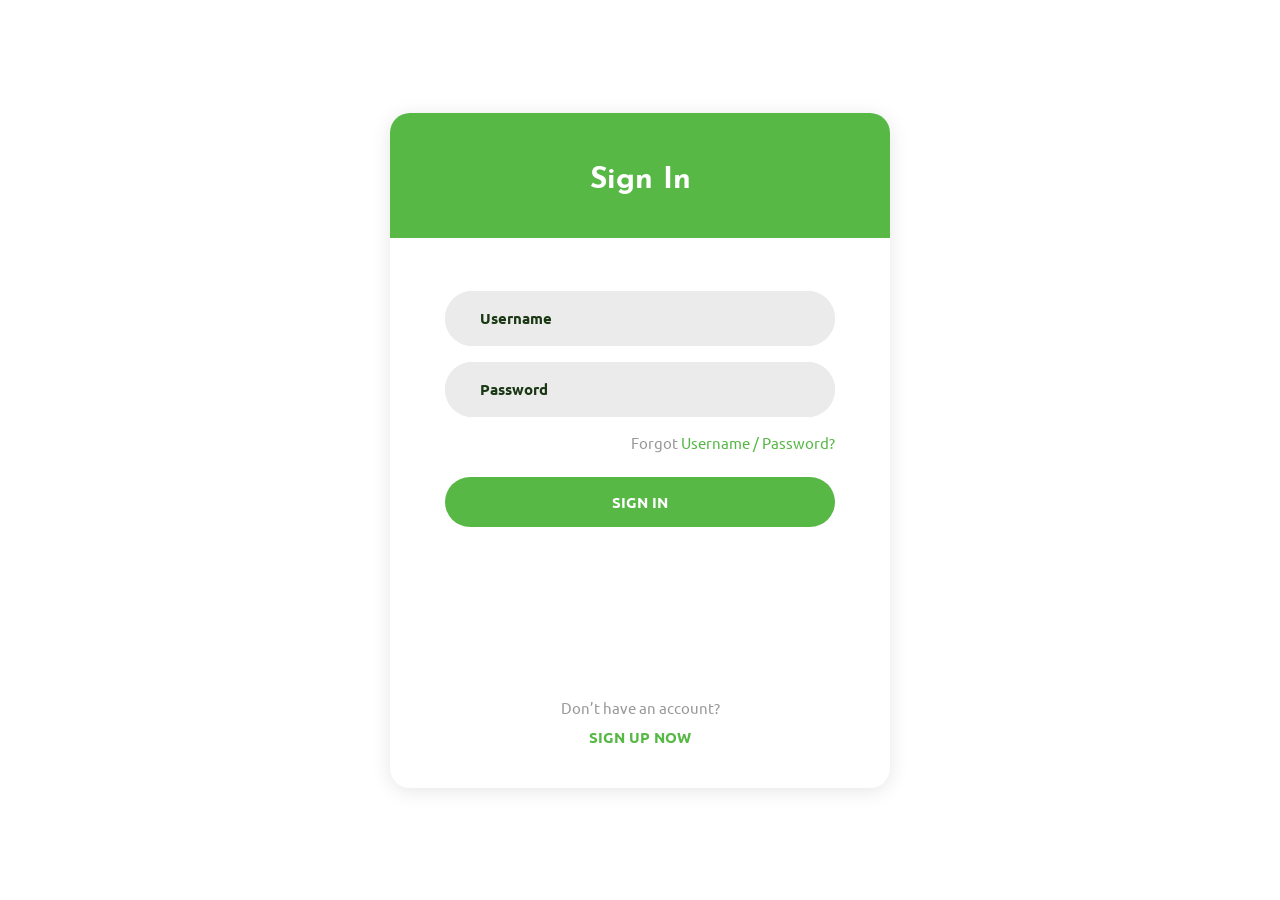
<file: MvcBoard/Login_v8/index.html>
<!DOCTYPE html>
<html lang="en">
<head>
	<title>Login V8</title>
	<meta charset="UTF-8">
	<meta name="viewport" content="width=device-width, initial-scale=1">
<!--===============================================================================================-->	
	<link rel="icon" type="image/png" href="images/icons/favicon.ico"/>
<!--===============================================================================================-->
	<link rel="stylesheet" type="text/css" href="vendor/bootstrap/css/bootstrap.min.css">
<!--===============================================================================================-->
	<link rel="stylesheet" type="text/css" href="fonts/font-awesome-4.7.0/css/font-awesome.min.css">
<!--===============================================================================================-->
	<link rel="stylesheet" type="text/css" href="vendor/animate/animate.css">
<!--===============================================================================================-->	
	<link rel="stylesheet" type="text/css" href="vendor/css-hamburgers/hamburgers.min.css">
<!--===============================================================================================-->
	<link rel="stylesheet" type="text/css" href="vendor/animsition/css/animsition.min.css">
<!--===============================================================================================-->
	<link rel="stylesheet" type="text/css" href="vendor/select2/select2.min.css">
<!--===============================================================================================-->	
	<link rel="stylesheet" type="text/css" href="vendor/daterangepicker/daterangepicker.css">
<!--===============================================================================================-->
	<link rel="stylesheet" type="text/css" href="css/util.css">
	<link rel="stylesheet" type="text/css" href="css/main.css">
<!--===============================================================================================-->
</head>
<body>
	
	<div class="limiter">
		<div class="container-login100">
			<div class="wrap-login100">
				<form class="login100-form validate-form p-l-55 p-r-55 p-t-178">
					<span class="login100-form-title">
						Sign In
					</span>

					<div class="wrap-input100 validate-input m-b-16" data-validate="Please enter username">
						<input class="input100" type="text" name="username" placeholder="Username">
						<span class="focus-input100"></span>
					</div>

					<div class="wrap-input100 validate-input" data-validate = "Please enter password">
						<input class="input100" type="password" name="pass" placeholder="Password">
						<span class="focus-input100"></span>
					</div>

					<div class="text-right p-t-13 p-b-23">
						<span class="txt1">
							Forgot
						</span>

						<a href="#" class="txt2">
							Username / Password?
						</a>
					</div>

					<div class="container-login100-form-btn">
						<button class="login100-form-btn">
							Sign in
						</button>
					</div>

					<div class="flex-col-c p-t-170 p-b-40">
						<span class="txt1 p-b-9">
							Don’t have an account?
						</span>

						<a href="#" class="txt3">
							Sign up now
						</a>
					</div>
				</form>
			</div>
		</div>
	</div>
	
	
<!--===============================================================================================-->
	<script src="vendor/jquery/jquery-3.2.1.min.js"></script>
<!--===============================================================================================-->
	<script src="vendor/animsition/js/animsition.min.js"></script>
<!--===============================================================================================-->
	<script src="vendor/bootstrap/js/popper.js"></script>
	<script src="vendor/bootstrap/js/bootstrap.min.js"></script>
<!--===============================================================================================-->
	<script src="vendor/select2/select2.min.js"></script>
<!--===============================================================================================-->
	<script src="vendor/daterangepicker/moment.min.js"></script>
	<script src="vendor/daterangepicker/daterangepicker.js"></script>
<!--===============================================================================================-->
	<script src="vendor/countdowntime/countdowntime.js"></script>
<!--===============================================================================================-->
	<script src="js/main.js"></script>

</body>
</html>
</file>
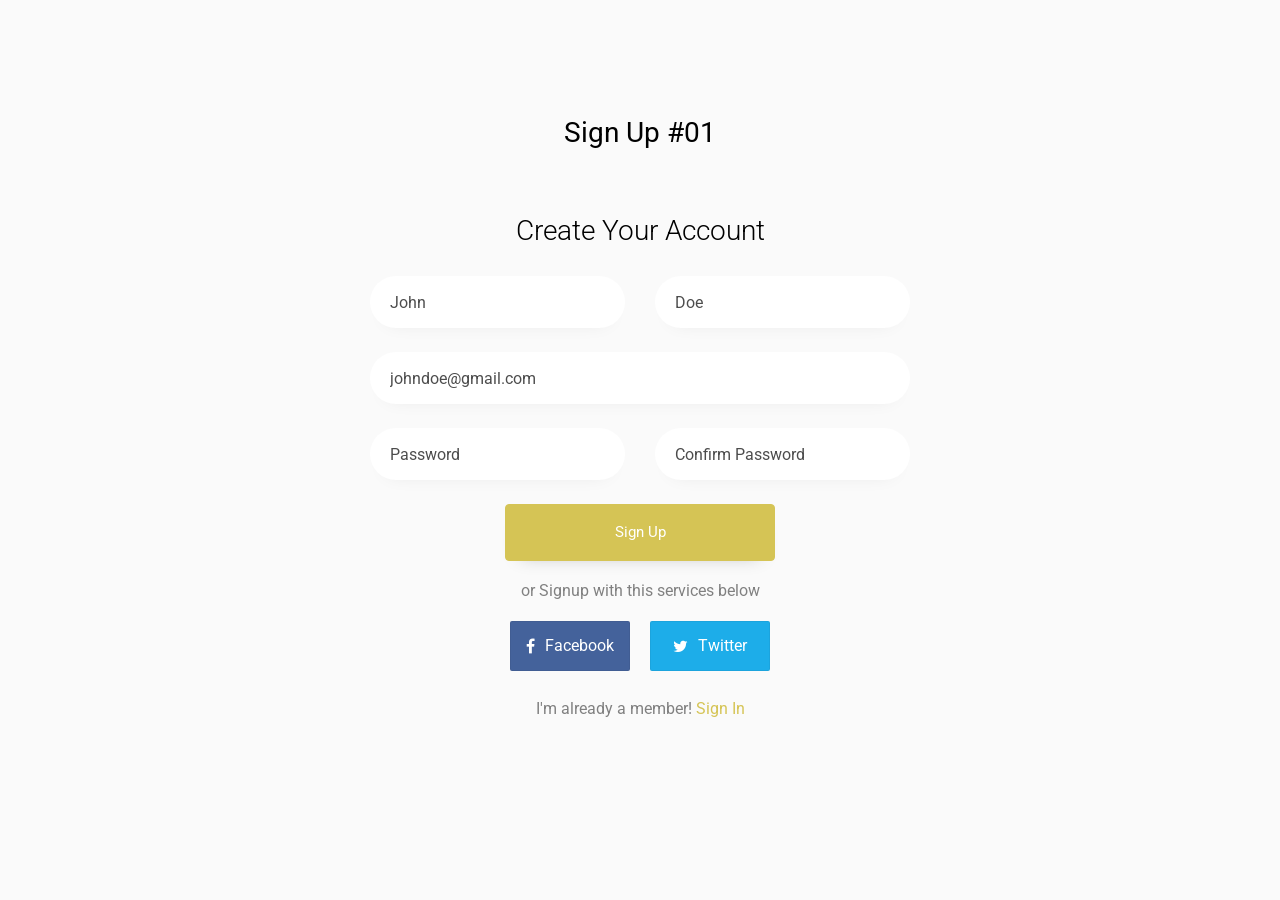
<file: MvcBoard/signup-form-14/index.html>
<!doctype html>
<html lang="en">
  <head>
  	<title>Sign Up 01</title>
    <meta charset="utf-8">
    <meta name="viewport" content="width=device-width, initial-scale=1, shrink-to-fit=no">

	<link href="https://fonts.googleapis.com/css?family=Roboto:300,400,500,700&display=swap" rel="stylesheet">

	<link rel="stylesheet" href="https://stackpath.bootstrapcdn.com/font-awesome/4.7.0/css/font-awesome.min.css">
	
	<link rel="stylesheet" href="css/style.css">

	</head>
	<body>
	<section class="ftco-section">
		<div class="container">
			<div class="row justify-content-center">
				<div class="col-md-6 text-center mb-5">
					<h2 class="heading-section">Sign Up #01</h2>
				</div>
			</div>
			<div class="row justify-content-center">
				<div class="col-md-9 col-lg-6">
					<div class="login-wrap">
		      	<h3 class="mb-4 text-center">Create Your Account</h3>
						<form action="#" class="signup-form">
							<div class="row">
								<div class="col-md-6">
									<div class="form-group mb-4">
				      			<input type="text" class="form-control" placeholder="John">
				      		</div>
								</div>
								<div class="col-md-6">
									<div class="form-group mb-4">
				      			<input type="text" class="form-control" placeholder="Doe">
				      		</div>
								</div>
								<div class="col-md-12">
									<div class="form-group mb-4">
				      			<input type="text" class="form-control" placeholder="johndoe@gmail.com">
				      		</div>
								</div>
								<div class="col-md-6">
									<div class="form-group mb-4">
			              <input type="password" class="form-control" placeholder="Password">
			            </div>
								</div>
								<div class="col-md-6">
									<div class="form-group mb-4">
			              <input type="password" class="form-control" placeholder="Confirm Password">
			            </div>
								</div>
								<div class="col-md-12">
									<div class="form-group d-flex">
			            	<button type="submit" class="btn btn-primary rounded submit p-3">Sign Up</button>
			            </div>
								</div>
							</div>
	          </form>
	          <div class="w-100 social-wrap">
	          	<p>
	          		<span>or Signup with this services below</span>
	          	</p>
	          	<p class="social-media d-flex justify-content-center">
								<a href="#" class="social-icon facebook d-flex align-items-center justify-content-center"><span class="fa fa-facebook"></span> Facebook</a>
								<a href="#" class="social-icon twitter d-flex align-items-center justify-content-center"><span class="fa fa-twitter"></span> Twitter</a>
							</p>
							<p class="mt-4">I'm already a member! <a href="#signin">Sign In</a></p>
	          </div>
	        </div>
				</div>
			</div>
		</div>
	</section>

	<script src="js/jquery.min.js"></script>
  <script src="js/popper.js"></script>
  <script src="js/bootstrap.min.js"></script>
  <script src="js/main.js"></script>

	</body>
</html>
</file>
<file: MvcBoard/Login_v8/vendor/daterangepicker/daterangepicker.css>
.daterangepicker {
  position: absolute;
  color: inherit;
  background-color: #fff;
  border-radius: 4px;
  width: 278px;
  padding: 4px;
  margin-top: 1px;
  top: 100px;
  left: 20px;
  /* Calendars */ }
  .daterangepicker:before, .daterangepicker:after {
    position: absolute;
    display: inline-block;
    border-bottom-color: rgba(0, 0, 0, 0.2);
    content: ''; }
  .daterangepicker:before {
    top: -7px;
    border-right: 7px solid transparent;
    border-left: 7px solid transparent;
    border-bottom: 7px solid #ccc; }
  .daterangepicker:after {
    top: -6px;
    border-right: 6px solid transparent;
    border-bottom: 6px solid #fff;
    border-left: 6px solid transparent; }
  .daterangepicker.opensleft:before {
    right: 9px; }
  .daterangepicker.opensleft:after {
    right: 10px; }
  .daterangepicker.openscenter:before {
    left: 0;
    right: 0;
    width: 0;
    margin-left: auto;
    margin-right: auto; }
  .daterangepicker.openscenter:after {
    left: 0;
    right: 0;
    width: 0;
    margin-left: auto;
    margin-right: auto; }
  .daterangepicker.opensright:before {
    left: 9px; }
  .daterangepicker.opensright:after {
    left: 10px; }
  .daterangepicker.dropup {
    margin-top: -5px; }
    .daterangepicker.dropup:before {
      top: initial;
      bottom: -7px;
      border-bottom: initial;
      border-top: 7px solid #ccc; }
    .daterangepicker.dropup:after {
      top: initial;
      bottom: -6px;
      border-bottom: initial;
      border-top: 6px solid #fff; }
  .daterangepicker.dropdown-menu {
    max-width: none;
    z-index: 3001; }
  .daterangepicker.single .ranges, .daterangepicker.single .calendar {
    float: none; }
  .daterangepicker.show-calendar .calendar {
    display: block; }
  .daterangepicker .calendar {
    display: none;
    max-width: 270px;
    margin: 4px; }
    .daterangepicker .calendar.single .calendar-table {
      border: none; }
    .daterangepicker .calendar th, .daterangepicker .calendar td {
      white-space: nowrap;
      text-align: center;
      min-width: 32px; }
  .daterangepicker .calendar-table {
    border: 1px solid #fff;
    padding: 4px;
    border-radius: 4px;
    background-color: #fff; }
  .daterangepicker table {
    width: 100%;
    margin: 0; }
  .daterangepicker td, .daterangepicker th {
    text-align: center;
    width: 20px;
    height: 20px;
    border-radius: 4px;
    border: 1px solid transparent;
    white-space: nowrap;
    cursor: pointer; }
    .daterangepicker td.available:hover, .daterangepicker th.available:hover {
      background-color: #eee;
      border-color: transparent;
      color: inherit; }
    .daterangepicker td.week, .daterangepicker th.week {
      font-size: 80%;
      color: #ccc; }
  .daterangepicker td.off, .daterangepicker td.off.in-range, .daterangepicker td.off.start-date, .daterangepicker td.off.end-date {
    background-color: #fff;
    border-color: transparent;
    color: #999; }
  .daterangepicker td.in-range {
    background-color: #ebf4f8;
    border-color: transparent;
    color: #000;
    border-radius: 0; }
  .daterangepicker td.start-date {
    border-radius: 4px 0 0 4px; }
  .daterangepicker td.end-date {
    border-radius: 0 4px 4px 0; }
  .daterangepicker td.start-date.end-date {
    border-radius: 4px; }
  .daterangepicker td.active, .daterangepicker td.active:hover {
    background-color: #357ebd;
    border-color: transparent;
    color: #fff; }
  .daterangepicker th.month {
    width: auto; }
  .daterangepicker td.disabled, .daterangepicker option.disabled {
    color: #999;
    cursor: not-allowed;
    text-decoration: line-through; }
  .daterangepicker select.monthselect, .daterangepicker select.yearselect {
    font-size: 12px;
    padding: 1px;
    height: auto;
    margin: 0;
    cursor: default; }
  .daterangepicker select.monthselect {
    margin-right: 2%;
    width: 56%; }
  .daterangepicker select.yearselect {
    width: 40%; }
  .daterangepicker select.hourselect, .daterangepicker select.minuteselect, .daterangepicker select.secondselect, .daterangepicker select.ampmselect {
    width: 50px;
    margin-bottom: 0; }
  .daterangepicker .input-mini {
    border: 1px solid #ccc;
    border-radius: 4px;
    color: #555;
    height: 30px;
    line-height: 30px;
    display: block;
    vertical-align: middle;
    margin: 0 0 5px 0;
    padding: 0 6px 0 28px;
    width: 100%; }
    .daterangepicker .input-mini.active {
      border: 1px solid #08c;
      border-radius: 4px; }
  .daterangepicker .daterangepicker_input {
    position: relative; }
    .daterangepicker .daterangepicker_input i {
      position: absolute;
      left: 8px;
      top: 8px; }
  .daterangepicker.rtl .input-mini {
    padding-right: 28px;
    padding-left: 6px; }
  .daterangepicker.rtl .daterangepicker_input i {
    left: auto;
    right: 8px; }
  .daterangepicker .calendar-time {
    text-align: center;
    margin: 5px auto;
    line-height: 30px;
    position: relative;
    padding-left: 28px; }
    .daterangepicker .calendar-time select.disabled {
      color: #ccc;
      cursor: not-allowed; }

.ranges {
  font-size: 11px;
  float: none;
  margin: 4px;
  text-align: left; }
  .ranges ul {
    list-style: none;
    margin: 0 auto;
    padding: 0;
    width: 100%; }
  .ranges li {
    font-size: 13px;
    background-color: #f5f5f5;
    border: 1px solid #f5f5f5;
    border-radius: 4px;
    color: #08c;
    padding: 3px 12px;
    margin-bottom: 8px;
    cursor: pointer; }
    .ranges li:hover {
      background-color: #08c;
      border: 1px solid #08c;
      color: #fff; }
    .ranges li.active {
      background-color: #08c;
      border: 1px solid #08c;
      color: #fff; }

/*  Larger Screen Styling */
@media (min-width: 564px) {
  .daterangepicker {
    width: auto; }
    .daterangepicker .ranges ul {
      width: 160px; }
    .daterangepicker.single .ranges ul {
      width: 100%; }
    .daterangepicker.single .calendar.left {
      clear: none; }
    .daterangepicker.single.ltr .ranges, .daterangepicker.single.ltr .calendar {
      float: left; }
    .daterangepicker.single.rtl .ranges, .daterangepicker.single.rtl .calendar {
      float: right; }
    .daterangepicker.ltr {
      direction: ltr;
      text-align: left; }
      .daterangepicker.ltr .calendar.left {
        clear: left;
        margin-right: 0; }
        .daterangepicker.ltr .calendar.left .calendar-table {
          border-right: none;
          border-top-right-radius: 0;
          border-bottom-right-radius: 0; }
      .daterangepicker.ltr .calendar.right {
        margin-left: 0; }
        .daterangepicker.ltr .calendar.right .calendar-table {
          border-left: none;
          border-top-left-radius: 0;
          border-bottom-left-radius: 0; }
      .daterangepicker.ltr .left .daterangepicker_input {
        padding-right: 12px; }
      .daterangepicker.ltr .calendar.left .calendar-table {
        padding-right: 12px; }
      .daterangepicker.ltr .ranges, .daterangepicker.ltr .calendar {
        float: left; }
    .daterangepicker.rtl {
      direction: rtl;
      text-align: right; }
      .daterangepicker.rtl .calendar.left {
        clear: right;
        margin-left: 0; }
        .daterangepicker.rtl .calendar.left .calendar-table {
          border-left: none;
          border-top-left-radius: 0;
          border-bottom-left-radius: 0; }
      .daterangepicker.rtl .calendar.right {
        margin-right: 0; }
        .daterangepicker.rtl .calendar.right .calendar-table {
          border-right: none;
          border-top-right-radius: 0;
          border-bottom-right-radius: 0; }
      .daterangepicker.rtl .left .daterangepicker_input {
        padding-left: 12px; }
      .daterangepicker.rtl .calendar.left .calendar-table {
        padding-left: 12px; }
      .daterangepicker.rtl .ranges, .daterangepicker.rtl .calendar {
        text-align: right;
        float: right; } }
@media (min-width: 730px) {
  .daterangepicker .ranges {
    width: auto; }
  .daterangepicker.ltr .ranges {
    float: left; }
  .daterangepicker.rtl .ranges {
    float: right; }
  .daterangepicker .calendar.left {
    clear: none !important; } }
</file>
<file: MvcBoard/Login_v8/css/util.css>
/*[ FONT SIZE ]
///////////////////////////////////////////////////////////
*/
.fs-1 {font-size: 1px;}
.fs-2 {font-size: 2px;}
.fs-3 {font-size: 3px;}
.fs-4 {font-size: 4px;}
.fs-5 {font-size: 5px;}
.fs-6 {font-size: 6px;}
.fs-7 {font-size: 7px;}
.fs-8 {font-size: 8px;}
.fs-9 {font-size: 9px;}
.fs-10 {font-size: 10px;}
.fs-11 {font-size: 11px;}
.fs-12 {font-size: 12px;}
.fs-13 {font-size: 13px;}
.fs-14 {font-size: 14px;}
.fs-15 {font-size: 15px;}
.fs-16 {font-size: 16px;}
.fs-17 {font-size: 17px;}
.fs-18 {font-size: 18px;}
.fs-19 {font-size: 19px;}
.fs-20 {font-size: 20px;}
.fs-21 {font-size: 21px;}
.fs-22 {font-size: 22px;}
.fs-23 {font-size: 23px;}
.fs-24 {font-size: 24px;}
.fs-25 {font-size: 25px;}
.fs-26 {font-size: 26px;}
.fs-27 {font-size: 27px;}
.fs-28 {font-size: 28px;}
.fs-29 {font-size: 29px;}
.fs-30 {font-size: 30px;}
.fs-31 {font-size: 31px;}
.fs-32 {font-size: 32px;}
.fs-33 {font-size: 33px;}
.fs-34 {font-size: 34px;}
.fs-35 {font-size: 35px;}
.fs-36 {font-size: 36px;}
.fs-37 {font-size: 37px;}
.fs-38 {font-size: 38px;}
.fs-39 {font-size: 39px;}
.fs-40 {font-size: 40px;}
.fs-41 {font-size: 41px;}
.fs-42 {font-size: 42px;}
.fs-43 {font-size: 43px;}
.fs-44 {font-size: 44px;}
.fs-45 {font-size: 45px;}
.fs-46 {font-size: 46px;}
.fs-47 {font-size: 47px;}
.fs-48 {font-size: 48px;}
.fs-49 {font-size: 49px;}
.fs-50 {font-size: 50px;}
.fs-51 {font-size: 51px;}
.fs-52 {font-size: 52px;}
.fs-53 {font-size: 53px;}
.fs-54 {font-size: 54px;}
.fs-55 {font-size: 55px;}
.fs-56 {font-size: 56px;}
.fs-57 {font-size: 57px;}
.fs-58 {font-size: 58px;}
.fs-59 {font-size: 59px;}
.fs-60 {font-size: 60px;}
.fs-61 {font-size: 61px;}
.fs-62 {font-size: 62px;}
.fs-63 {font-size: 63px;}
.fs-64 {font-size: 64px;}
.fs-65 {font-size: 65px;}
.fs-66 {font-size: 66px;}
.fs-67 {font-size: 67px;}
.fs-68 {font-size: 68px;}
.fs-69 {font-size: 69px;}
.fs-70 {font-size: 70px;}
.fs-71 {font-size: 71px;}
.fs-72 {font-size: 72px;}
.fs-73 {font-size: 73px;}
.fs-74 {font-size: 74px;}
.fs-75 {font-size: 75px;}
.fs-76 {font-size: 76px;}
.fs-77 {font-size: 77px;}
.fs-78 {font-size: 78px;}
.fs-79 {font-size: 79px;}
.fs-80 {font-size: 80px;}
.fs-81 {font-size: 81px;}
.fs-82 {font-size: 82px;}
.fs-83 {font-size: 83px;}
.fs-84 {font-size: 84px;}
.fs-85 {font-size: 85px;}
.fs-86 {font-size: 86px;}
.fs-87 {font-size: 87px;}
.fs-88 {font-size: 88px;}
.fs-89 {font-size: 89px;}
.fs-90 {font-size: 90px;}
.fs-91 {font-size: 91px;}
.fs-92 {font-size: 92px;}
.fs-93 {font-size: 93px;}
.fs-94 {font-size: 94px;}
.fs-95 {font-size: 95px;}
.fs-96 {font-size: 96px;}
.fs-97 {font-size: 97px;}
.fs-98 {font-size: 98px;}
.fs-99 {font-size: 99px;}
.fs-100 {font-size: 100px;}
.fs-101 {font-size: 101px;}
.fs-102 {font-size: 102px;}
.fs-103 {font-size: 103px;}
.fs-104 {font-size: 104px;}
.fs-105 {font-size: 105px;}
.fs-106 {font-size: 106px;}
.fs-107 {font-size: 107px;}
.fs-108 {font-size: 108px;}
.fs-109 {font-size: 109px;}
.fs-110 {font-size: 110px;}
.fs-111 {font-size: 111px;}
.fs-112 {font-size: 112px;}
.fs-113 {font-size: 113px;}
.fs-114 {font-size: 114px;}
.fs-115 {font-size: 115px;}
.fs-116 {font-size: 116px;}
.fs-117 {font-size: 117px;}
.fs-118 {font-size: 118px;}
.fs-119 {font-size: 119px;}
.fs-120 {font-size: 120px;}
.fs-121 {font-size: 121px;}
.fs-122 {font-size: 122px;}
.fs-123 {font-size: 123px;}
.fs-124 {font-size: 124px;}
.fs-125 {font-size: 125px;}
.fs-126 {font-size: 126px;}
.fs-127 {font-size: 127px;}
.fs-128 {font-size: 128px;}
.fs-129 {font-size: 129px;}
.fs-130 {font-size: 130px;}
.fs-131 {font-size: 131px;}
.fs-132 {font-size: 132px;}
.fs-133 {font-size: 133px;}
.fs-134 {font-size: 134px;}
.fs-135 {font-size: 135px;}
.fs-136 {font-size: 136px;}
.fs-137 {font-size: 137px;}
.fs-138 {font-size: 138px;}
.fs-139 {font-size: 139px;}
.fs-140 {font-size: 140px;}
.fs-141 {font-size: 141px;}
.fs-142 {font-size: 142px;}
.fs-143 {font-size: 143px;}
.fs-144 {font-size: 144px;}
.fs-145 {font-size: 145px;}
.fs-146 {font-size: 146px;}
.fs-147 {font-size: 147px;}
.fs-148 {font-size: 148px;}
.fs-149 {font-size: 149px;}
.fs-150 {font-size: 150px;}
.fs-151 {font-size: 151px;}
.fs-152 {font-size: 152px;}
.fs-153 {font-size: 153px;}
.fs-154 {font-size: 154px;}
.fs-155 {font-size: 155px;}
.fs-156 {font-size: 156px;}
.fs-157 {font-size: 157px;}
.fs-158 {font-size: 158px;}
.fs-159 {font-size: 159px;}
.fs-160 {font-size: 160px;}
.fs-161 {font-size: 161px;}
.fs-162 {font-size: 162px;}
.fs-163 {font-size: 163px;}
.fs-164 {font-size: 164px;}
.fs-165 {font-size: 165px;}
.fs-166 {font-size: 166px;}
.fs-167 {font-size: 167px;}
.fs-168 {font-size: 168px;}
.fs-169 {font-size: 169px;}
.fs-170 {font-size: 170px;}
.fs-171 {font-size: 171px;}
.fs-172 {font-size: 172px;}
.fs-173 {font-size: 173px;}
.fs-174 {font-size: 174px;}
.fs-175 {font-size: 175px;}
.fs-176 {font-size: 176px;}
.fs-177 {font-size: 177px;}
.fs-178 {font-size: 178px;}
.fs-179 {font-size: 179px;}
.fs-180 {font-size: 180px;}
.fs-181 {font-size: 181px;}
.fs-182 {font-size: 182px;}
.fs-183 {font-size: 183px;}
.fs-184 {font-size: 184px;}
.fs-185 {font-size: 185px;}
.fs-186 {font-size: 186px;}
.fs-187 {font-size: 187px;}
.fs-188 {font-size: 188px;}
.fs-189 {font-size: 189px;}
.fs-190 {font-size: 190px;}
.fs-191 {font-size: 191px;}
.fs-192 {font-size: 192px;}
.fs-193 {font-size: 193px;}
.fs-194 {font-size: 194px;}
.fs-195 {font-size: 195px;}
.fs-196 {font-size: 196px;}
.fs-197 {font-size: 197px;}
.fs-198 {font-size: 198px;}
.fs-199 {font-size: 199px;}
.fs-200 {font-size: 200px;}

/*[ PADDING ]
///////////////////////////////////////////////////////////
*/
.p-t-0 {padding-top: 0px;}
.p-t-1 {padding-top: 1px;}
.p-t-2 {padding-top: 2px;}
.p-t-3 {padding-top: 3px;}
.p-t-4 {padding-top: 4px;}
.p-t-5 {padding-top: 5px;}
.p-t-6 {padding-top: 6px;}
.p-t-7 {padding-top: 7px;}
.p-t-8 {padding-top: 8px;}
.p-t-9 {padding-top: 9px;}
.p-t-10 {padding-top: 10px;}
.p-t-11 {padding-top: 11px;}
.p-t-12 {padding-top: 12px;}
.p-t-13 {padding-top: 13px;}
.p-t-14 {padding-top: 14px;}
.p-t-15 {padding-top: 15px;}
.p-t-16 {padding-top: 16px;}
.p-t-17 {padding-top: 17px;}
.p-t-18 {padding-top: 18px;}
.p-t-19 {padding-top: 19px;}
.p-t-20 {padding-top: 20px;}
.p-t-21 {padding-top: 21px;}
.p-t-22 {padding-top: 22px;}
.p-t-23 {padding-top: 23px;}
.p-t-24 {padding-top: 24px;}
.p-t-25 {padding-top: 25px;}
.p-t-26 {padding-top: 26px;}
.p-t-27 {padding-top: 27px;}
.p-t-28 {padding-top: 28px;}
.p-t-29 {padding-top: 29px;}
.p-t-30 {padding-top: 30px;}
.p-t-31 {padding-top: 31px;}
.p-t-32 {padding-top: 32px;}
.p-t-33 {padding-top: 33px;}
.p-t-34 {padding-top: 34px;}
.p-t-35 {padding-top: 35px;}
.p-t-36 {padding-top: 36px;}
.p-t-37 {padding-top: 37px;}
.p-t-38 {padding-top: 38px;}
.p-t-39 {padding-top: 39px;}
.p-t-40 {padding-top: 40px;}
.p-t-41 {padding-top: 41px;}
.p-t-42 {padding-top: 42px;}
.p-t-43 {padding-top: 43px;}
.p-t-44 {padding-top: 44px;}
.p-t-45 {padding-top: 45px;}
.p-t-46 {padding-top: 46px;}
.p-t-47 {padding-top: 47px;}
.p-t-48 {padding-top: 48px;}
.p-t-49 {padding-top: 49px;}
.p-t-50 {padding-top: 50px;}
.p-t-51 {padding-top: 51px;}
.p-t-52 {padding-top: 52px;}
.p-t-53 {padding-top: 53px;}
.p-t-54 {padding-top: 54px;}
.p-t-55 {padding-top: 55px;}
.p-t-56 {padding-top: 56px;}
.p-t-57 {padding-top: 57px;}
.p-t-58 {padding-top: 58px;}
.p-t-59 {padding-top: 59px;}
.p-t-60 {padding-top: 60px;}
.p-t-61 {padding-top: 61px;}
.p-t-62 {padding-top: 62px;}
.p-t-63 {padding-top: 63px;}
.p-t-64 {padding-top: 64px;}
.p-t-65 {padding-top: 65px;}
.p-t-66 {padding-top: 66px;}
.p-t-67 {padding-top: 67px;}
.p-t-68 {padding-top: 68px;}
.p-t-69 {padding-top: 69px;}
.p-t-70 {padding-top: 70px;}
.p-t-71 {padding-top: 71px;}
.p-t-72 {padding-top: 72px;}
.p-t-73 {padding-top: 73px;}
.p-t-74 {padding-top: 74px;}
.p-t-75 {padding-top: 75px;}
.p-t-76 {padding-top: 76px;}
.p-t-77 {padding-top: 77px;}
.p-t-78 {padding-top: 78px;}
.p-t-79 {padding-top: 79px;}
.p-t-80 {padding-top: 80px;}
.p-t-81 {padding-top: 81px;}
.p-t-82 {padding-top: 82px;}
.p-t-83 {padding-top: 83px;}
.p-t-84 {padding-top: 84px;}
.p-t-85 {padding-top: 85px;}
.p-t-86 {padding-top: 86px;}
.p-t-87 {padding-top: 87px;}
.p-t-88 {padding-top: 88px;}
.p-t-89 {padding-top: 89px;}
.p-t-90 {padding-top: 90px;}
.p-t-91 {padding-top: 91px;}
.p-t-92 {padding-top: 92px;}
.p-t-93 {padding-top: 93px;}
.p-t-94 {padding-top: 94px;}
.p-t-95 {padding-top: 95px;}
.p-t-96 {padding-top: 96px;}
.p-t-97 {padding-top: 97px;}
.p-t-98 {padding-top: 98px;}
.p-t-99 {padding-top: 99px;}
.p-t-100 {padding-top: 100px;}
.p-t-101 {padding-top: 101px;}
.p-t-102 {padding-top: 102px;}
.p-t-103 {padding-top: 103px;}
.p-t-104 {padding-top: 104px;}
.p-t-105 {padding-top: 105px;}
.p-t-106 {padding-top: 106px;}
.p-t-107 {padding-top: 107px;}
.p-t-108 {padding-top: 108px;}
.p-t-109 {padding-top: 109px;}
.p-t-110 {padding-top: 110px;}
.p-t-111 {padding-top: 111px;}
.p-t-112 {padding-top: 112px;}
.p-t-113 {padding-top: 113px;}
.p-t-114 {padding-top: 114px;}
.p-t-115 {padding-top: 115px;}
.p-t-116 {padding-top: 116px;}
.p-t-117 {padding-top: 117px;}
.p-t-118 {padding-top: 118px;}
.p-t-119 {padding-top: 119px;}
.p-t-120 {padding-top: 120px;}
.p-t-121 {padding-top: 121px;}
.p-t-122 {padding-top: 122px;}
.p-t-123 {padding-top: 123px;}
.p-t-124 {padding-top: 124px;}
.p-t-125 {padding-top: 125px;}
.p-t-126 {padding-top: 126px;}
.p-t-127 {padding-top: 127px;}
.p-t-128 {padding-top: 128px;}
.p-t-129 {padding-top: 129px;}
.p-t-130 {padding-top: 130px;}
.p-t-131 {padding-top: 131px;}
.p-t-132 {padding-top: 132px;}
.p-t-133 {padding-top: 133px;}
.p-t-134 {padding-top: 134px;}
.p-t-135 {padding-top: 135px;}
.p-t-136 {padding-top: 136px;}
.p-t-137 {padding-top: 137px;}
.p-t-138 {padding-top: 138px;}
.p-t-139 {padding-top: 139px;}
.p-t-140 {padding-top: 140px;}
.p-t-141 {padding-top: 141px;}
.p-t-142 {padding-top: 142px;}
.p-t-143 {padding-top: 143px;}
.p-t-144 {padding-top: 144px;}
.p-t-145 {padding-top: 145px;}
.p-t-146 {padding-top: 146px;}
.p-t-147 {padding-top: 147px;}
.p-t-148 {padding-top: 148px;}
.p-t-149 {padding-top: 149px;}
.p-t-150 {padding-top: 150px;}
.p-t-151 {padding-top: 151px;}
.p-t-152 {padding-top: 152px;}
.p-t-153 {padding-top: 153px;}
.p-t-154 {padding-top: 154px;}
.p-t-155 {padding-top: 155px;}
.p-t-156 {padding-top: 156px;}
.p-t-157 {padding-top: 157px;}
.p-t-158 {padding-top: 158px;}
.p-t-159 {padding-top: 159px;}
.p-t-160 {padding-top: 160px;}
.p-t-161 {padding-top: 161px;}
.p-t-162 {padding-top: 162px;}
.p-t-163 {padding-top: 163px;}
.p-t-164 {padding-top: 164px;}
.p-t-165 {padding-top: 165px;}
.p-t-166 {padding-top: 166px;}
.p-t-167 {padding-top: 167px;}
.p-t-168 {padding-top: 168px;}
.p-t-169 {padding-top: 169px;}
.p-t-170 {padding-top: 170px;}
.p-t-171 {padding-top: 171px;}
.p-t-172 {padding-top: 172px;}
.p-t-173 {padding-top: 173px;}
.p-t-174 {padding-top: 174px;}
.p-t-175 {padding-top: 175px;}
.p-t-176 {padding-top: 176px;}
.p-t-177 {padding-top: 177px;}
.p-t-178 {padding-top: 178px;}
.p-t-179 {padding-top: 179px;}
.p-t-180 {padding-top: 180px;}
.p-t-181 {padding-top: 181px;}
.p-t-182 {padding-top: 182px;}
.p-t-183 {padding-top: 183px;}
.p-t-184 {padding-top: 184px;}
.p-t-185 {padding-top: 185px;}
.p-t-186 {padding-top: 186px;}
.p-t-187 {padding-top: 187px;}
.p-t-188 {padding-top: 188px;}
.p-t-189 {padding-top: 189px;}
.p-t-190 {padding-top: 190px;}
.p-t-191 {padding-top: 191px;}
.p-t-192 {padding-top: 192px;}
.p-t-193 {padding-top: 193px;}
.p-t-194 {padding-top: 194px;}
.p-t-195 {padding-top: 195px;}
.p-t-196 {padding-top: 196px;}
.p-t-197 {padding-top: 197px;}
.p-t-198 {padding-top: 198px;}
.p-t-199 {padding-top: 199px;}
.p-t-200 {padding-top: 200px;}
.p-t-201 {padding-top: 201px;}
.p-t-202 {padding-top: 202px;}
.p-t-203 {padding-top: 203px;}
.p-t-204 {padding-top: 204px;}
.p-t-205 {padding-top: 205px;}
.p-t-206 {padding-top: 206px;}
.p-t-207 {padding-top: 207px;}
.p-t-208 {padding-top: 208px;}
.p-t-209 {padding-top: 209px;}
.p-t-210 {padding-top: 210px;}
.p-t-211 {padding-top: 211px;}
.p-t-212 {padding-top: 212px;}
.p-t-213 {padding-top: 213px;}
.p-t-214 {padding-top: 214px;}
.p-t-215 {padding-top: 215px;}
.p-t-216 {padding-top: 216px;}
.p-t-217 {padding-top: 217px;}
.p-t-218 {padding-top: 218px;}
.p-t-219 {padding-top: 219px;}
.p-t-220 {padding-top: 220px;}
.p-t-221 {padding-top: 221px;}
.p-t-222 {padding-top: 222px;}
.p-t-223 {padding-top: 223px;}
.p-t-224 {padding-top: 224px;}
.p-t-225 {padding-top: 225px;}
.p-t-226 {padding-top: 226px;}
.p-t-227 {padding-top: 227px;}
.p-t-228 {padding-top: 228px;}
.p-t-229 {padding-top: 229px;}
.p-t-230 {padding-top: 230px;}
.p-t-231 {padding-top: 231px;}
.p-t-232 {padding-top: 232px;}
.p-t-233 {padding-top: 233px;}
.p-t-234 {padding-top: 234px;}
.p-t-235 {padding-top: 235px;}
.p-t-236 {padding-top: 236px;}
.p-t-237 {padding-top: 237px;}
.p-t-238 {padding-top: 238px;}
.p-t-239 {padding-top: 239px;}
.p-t-240 {padding-top: 240px;}
.p-t-241 {padding-top: 241px;}
.p-t-242 {padding-top: 242px;}
.p-t-243 {padding-top: 243px;}
.p-t-244 {padding-top: 244px;}
.p-t-245 {padding-top: 245px;}
.p-t-246 {padding-top: 246px;}
.p-t-247 {padding-top: 247px;}
.p-t-248 {padding-top: 248px;}
.p-t-249 {padding-top: 249px;}
.p-t-250 {padding-top: 250px;}
.p-b-0 {padding-bottom: 0px;}
.p-b-1 {padding-bottom: 1px;}
.p-b-2 {padding-bottom: 2px;}
.p-b-3 {padding-bottom: 3px;}
.p-b-4 {padding-bottom: 4px;}
.p-b-5 {padding-bottom: 5px;}
.p-b-6 {padding-bottom: 6px;}
.p-b-7 {padding-bottom: 7px;}
.p-b-8 {padding-bottom: 8px;}
.p-b-9 {padding-bottom: 9px;}
.p-b-10 {padding-bottom: 10px;}
.p-b-11 {padding-bottom: 11px;}
.p-b-12 {padding-bottom: 12px;}
.p-b-13 {padding-bottom: 13px;}
.p-b-14 {padding-bottom: 14px;}
.p-b-15 {padding-bottom: 15px;}
.p-b-16 {padding-bottom: 16px;}
.p-b-17 {padding-bottom: 17px;}
.p-b-18 {padding-bottom: 18px;}
.p-b-19 {padding-bottom: 19px;}
.p-b-20 {padding-bottom: 20px;}
.p-b-21 {padding-bottom: 21px;}
.p-b-22 {padding-bottom: 22px;}
.p-b-23 {padding-bottom: 23px;}
.p-b-24 {padding-bottom: 24px;}
.p-b-25 {padding-bottom: 25px;}
.p-b-26 {padding-bottom: 26px;}
.p-b-27 {padding-bottom: 27px;}
.p-b-28 {padding-bottom: 28px;}
.p-b-29 {padding-bottom: 29px;}
.p-b-30 {padding-bottom: 30px;}
.p-b-31 {padding-bottom: 31px;}
.p-b-32 {padding-bottom: 32px;}
.p-b-33 {padding-bottom: 33px;}
.p-b-34 {padding-bottom: 34px;}
.p-b-35 {padding-bottom: 35px;}
.p-b-36 {padding-bottom: 36px;}
.p-b-37 {padding-bottom: 37px;}
.p-b-38 {padding-bottom: 38px;}
.p-b-39 {padding-bottom: 39px;}
.p-b-40 {padding-bottom: 40px;}
.p-b-41 {padding-bottom: 41px;}
.p-b-42 {padding-bottom: 42px;}
.p-b-43 {padding-bottom: 43px;}
.p-b-44 {padding-bottom: 44px;}
.p-b-45 {padding-bottom: 45px;}
.p-b-46 {padding-bottom: 46px;}
.p-b-47 {padding-bottom: 47px;}
.p-b-48 {padding-bottom: 48px;}
.p-b-49 {padding-bottom: 49px;}
.p-b-50 {padding-bottom: 50px;}
.p-b-51 {padding-bottom: 51px;}
.p-b-52 {padding-bottom: 52px;}
.p-b-53 {padding-bottom: 53px;}
.p-b-54 {padding-bottom: 54px;}
.p-b-55 {padding-bottom: 55px;}
.p-b-56 {padding-bottom: 56px;}
.p-b-57 {padding-bottom: 57px;}
.p-b-58 {padding-bottom: 58px;}
.p-b-59 {padding-bottom: 59px;}
.p-b-60 {padding-bottom: 60px;}
.p-b-61 {padding-bottom: 61px;}
.p-b-62 {padding-bottom: 62px;}
.p-b-63 {padding-bottom: 63px;}
.p-b-64 {padding-bottom: 64px;}
.p-b-65 {padding-bottom: 65px;}
.p-b-66 {padding-bottom: 66px;}
.p-b-67 {padding-bottom: 67px;}
.p-b-68 {padding-bottom: 68px;}
.p-b-69 {padding-bottom: 69px;}
.p-b-70 {padding-bottom: 70px;}
.p-b-71 {padding-bottom: 71px;}
.p-b-72 {padding-bottom: 72px;}
.p-b-73 {padding-bottom: 73px;}
.p-b-74 {padding-bottom: 74px;}
.p-b-75 {padding-bottom: 75px;}
.p-b-76 {padding-bottom: 76px;}
.p-b-77 {padding-bottom: 77px;}
.p-b-78 {padding-bottom: 78px;}
.p-b-79 {padding-bottom: 79px;}
.p-b-80 {padding-bottom: 80px;}
.p-b-81 {padding-bottom: 81px;}
.p-b-82 {padding-bottom: 82px;}
.p-b-83 {padding-bottom: 83px;}
.p-b-84 {padding-bottom: 84px;}
.p-b-85 {padding-bottom: 85px;}
.p-b-86 {padding-bottom: 86px;}
.p-b-87 {padding-bottom: 87px;}
.p-b-88 {padding-bottom: 88px;}
.p-b-89 {padding-bottom: 89px;}
.p-b-90 {padding-bottom: 90px;}
.p-b-91 {padding-bottom: 91px;}
.p-b-92 {padding-bottom: 92px;}
.p-b-93 {padding-bottom: 93px;}
.p-b-94 {padding-bottom: 94px;}
.p-b-95 {padding-bottom: 95px;}
.p-b-96 {padding-bottom: 96px;}
.p-b-97 {padding-bottom: 97px;}
.p-b-98 {padding-bottom: 98px;}
.p-b-99 {padding-bottom: 99px;}
.p-b-100 {padding-bottom: 100px;}
.p-b-101 {padding-bottom: 101px;}
.p-b-102 {padding-bottom: 102px;}
.p-b-103 {padding-bottom: 103px;}
.p-b-104 {padding-bottom: 104px;}
.p-b-105 {padding-bottom: 105px;}
.p-b-106 {padding-bottom: 106px;}
.p-b-107 {padding-bottom: 107px;}
.p-b-108 {padding-bottom: 108px;}
.p-b-109 {padding-bottom: 109px;}
.p-b-110 {padding-bottom: 110px;}
.p-b-111 {padding-bottom: 111px;}
.p-b-112 {padding-bottom: 112px;}
.p-b-113 {padding-bottom: 113px;}
.p-b-114 {padding-bottom: 114px;}
.p-b-115 {padding-bottom: 115px;}
.p-b-116 {padding-bottom: 116px;}
.p-b-117 {padding-bottom: 117px;}
.p-b-118 {padding-bottom: 118px;}
.p-b-119 {padding-bottom: 119px;}
.p-b-120 {padding-bottom: 120px;}
.p-b-121 {padding-bottom: 121px;}
.p-b-122 {padding-bottom: 122px;}
.p-b-123 {padding-bottom: 123px;}
.p-b-124 {padding-bottom: 124px;}
.p-b-125 {padding-bottom: 125px;}
.p-b-126 {padding-bottom: 126px;}
.p-b-127 {padding-bottom: 127px;}
.p-b-128 {padding-bottom: 128px;}
.p-b-129 {padding-bottom: 129px;}
.p-b-130 {padding-bottom: 130px;}
.p-b-131 {padding-bottom: 131px;}
.p-b-132 {padding-bottom: 132px;}
.p-b-133 {padding-bottom: 133px;}
.p-b-134 {padding-bottom: 134px;}
.p-b-135 {padding-bottom: 135px;}
.p-b-136 {padding-bottom: 136px;}
.p-b-137 {padding-bottom: 137px;}
.p-b-138 {padding-bottom: 138px;}
.p-b-139 {padding-bottom: 139px;}
.p-b-140 {padding-bottom: 140px;}
.p-b-141 {padding-bottom: 141px;}
.p-b-142 {padding-bottom: 142px;}
.p-b-143 {padding-bottom: 143px;}
.p-b-144 {padding-bottom: 144px;}
.p-b-145 {padding-bottom: 145px;}
.p-b-146 {padding-bottom: 146px;}
.p-b-147 {padding-bottom: 147px;}
.p-b-148 {padding-bottom: 148px;}
.p-b-149 {padding-bottom: 149px;}
.p-b-150 {padding-bottom: 150px;}
.p-b-151 {padding-bottom: 151px;}
.p-b-152 {padding-bottom: 152px;}
.p-b-153 {padding-bottom: 153px;}
.p-b-154 {padding-bottom: 154px;}
.p-b-155 {padding-bottom: 155px;}
.p-b-156 {padding-bottom: 156px;}
.p-b-157 {padding-bottom: 157px;}
.p-b-158 {padding-bottom: 158px;}
.p-b-159 {padding-bottom: 159px;}
.p-b-160 {padding-bottom: 160px;}
.p-b-161 {padding-bottom: 161px;}
.p-b-162 {padding-bottom: 162px;}
.p-b-163 {padding-bottom: 163px;}
.p-b-164 {padding-bottom: 164px;}
.p-b-165 {padding-bottom: 165px;}
.p-b-166 {padding-bottom: 166px;}
.p-b-167 {padding-bottom: 167px;}
.p-b-168 {padding-bottom: 168px;}
.p-b-169 {padding-bottom: 169px;}
.p-b-170 {padding-bottom: 170px;}
.p-b-171 {padding-bottom: 171px;}
.p-b-172 {padding-bottom: 172px;}
.p-b-173 {padding-bottom: 173px;}
.p-b-174 {padding-bottom: 174px;}
.p-b-175 {padding-bottom: 175px;}
.p-b-176 {padding-bottom: 176px;}
.p-b-177 {padding-bottom: 177px;}
.p-b-178 {padding-bottom: 178px;}
.p-b-179 {padding-bottom: 179px;}
.p-b-180 {padding-bottom: 180px;}
.p-b-181 {padding-bottom: 181px;}
.p-b-182 {padding-bottom: 182px;}
.p-b-183 {padding-bottom: 183px;}
.p-b-184 {padding-bottom: 184px;}
.p-b-185 {padding-bottom: 185px;}
.p-b-186 {padding-bottom: 186px;}
.p-b-187 {padding-bottom: 187px;}
.p-b-188 {padding-bottom: 188px;}
.p-b-189 {padding-bottom: 189px;}
.p-b-190 {padding-bottom: 190px;}
.p-b-191 {padding-bottom: 191px;}
.p-b-192 {padding-bottom: 192px;}
.p-b-193 {padding-bottom: 193px;}
.p-b-194 {padding-bottom: 194px;}
.p-b-195 {padding-bottom: 195px;}
.p-b-196 {padding-bottom: 196px;}
.p-b-197 {padding-bottom: 197px;}
.p-b-198 {padding-bottom: 198px;}
.p-b-199 {padding-bottom: 199px;}
.p-b-200 {padding-bottom: 200px;}
.p-b-201 {padding-bottom: 201px;}
.p-b-202 {padding-bottom: 202px;}
.p-b-203 {padding-bottom: 203px;}
.p-b-204 {padding-bottom: 204px;}
.p-b-205 {padding-bottom: 205px;}
.p-b-206 {padding-bottom: 206px;}
.p-b-207 {padding-bottom: 207px;}
.p-b-208 {padding-bottom: 208px;}
.p-b-209 {padding-bottom: 209px;}
.p-b-210 {padding-bottom: 210px;}
.p-b-211 {padding-bottom: 211px;}
.p-b-212 {padding-bottom: 212px;}
.p-b-213 {padding-bottom: 213px;}
.p-b-214 {padding-bottom: 214px;}
.p-b-215 {padding-bottom: 215px;}
.p-b-216 {padding-bottom: 216px;}
.p-b-217 {padding-bottom: 217px;}
.p-b-218 {padding-bottom: 218px;}
.p-b-219 {padding-bottom: 219px;}
.p-b-220 {padding-bottom: 220px;}
.p-b-221 {padding-bottom: 221px;}
.p-b-222 {padding-bottom: 222px;}
.p-b-223 {padding-bottom: 223px;}
.p-b-224 {padding-bottom: 224px;}
.p-b-225 {padding-bottom: 225px;}
.p-b-226 {padding-bottom: 226px;}
.p-b-227 {padding-bottom: 227px;}
.p-b-228 {padding-bottom: 228px;}
.p-b-229 {padding-bottom: 229px;}
.p-b-230 {padding-bottom: 230px;}
.p-b-231 {padding-bottom: 231px;}
.p-b-232 {padding-bottom: 232px;}
.p-b-233 {padding-bottom: 233px;}
.p-b-234 {padding-bottom: 234px;}
.p-b-235 {padding-bottom: 235px;}
.p-b-236 {padding-bottom: 236px;}
.p-b-237 {padding-bottom: 237px;}
.p-b-238 {padding-bottom: 238px;}
.p-b-239 {padding-bottom: 239px;}
.p-b-240 {padding-bottom: 240px;}
.p-b-241 {padding-bottom: 241px;}
.p-b-242 {padding-bottom: 242px;}
.p-b-243 {padding-bottom: 243px;}
.p-b-244 {padding-bottom: 244px;}
.p-b-245 {padding-bottom: 245px;}
.p-b-246 {padding-bottom: 246px;}
.p-b-247 {padding-bottom: 247px;}
.p-b-248 {padding-bottom: 248px;}
.p-b-249 {padding-bottom: 249px;}
.p-b-250 {padding-bottom: 250px;}
.p-l-0 {padding-left: 0px;}
.p-l-1 {padding-left: 1px;}
.p-l-2 {padding-left: 2px;}
.p-l-3 {padding-left: 3px;}
.p-l-4 {padding-left: 4px;}
.p-l-5 {padding-left: 5px;}
.p-l-6 {padding-left: 6px;}
.p-l-7 {padding-left: 7px;}
.p-l-8 {padding-left: 8px;}
.p-l-9 {padding-left: 9px;}
.p-l-10 {padding-left: 10px;}
.p-l-11 {padding-left: 11px;}
.p-l-12 {padding-left: 12px;}
.p-l-13 {padding-left: 13px;}
.p-l-14 {padding-left: 14px;}
.p-l-15 {padding-left: 15px;}
.p-l-16 {padding-left: 16px;}
.p-l-17 {padding-left: 17px;}
.p-l-18 {padding-left: 18px;}
.p-l-19 {padding-left: 19px;}
.p-l-20 {padding-left: 20px;}
.p-l-21 {padding-left: 21px;}
.p-l-22 {padding-left: 22px;}
.p-l-23 {padding-left: 23px;}
.p-l-24 {padding-left: 24px;}
.p-l-25 {padding-left: 25px;}
.p-l-26 {padding-left: 26px;}
.p-l-27 {padding-left: 27px;}
.p-l-28 {padding-left: 28px;}
.p-l-29 {padding-left: 29px;}
.p-l-30 {padding-left: 30px;}
.p-l-31 {padding-left: 31px;}
.p-l-32 {padding-left: 32px;}
.p-l-33 {padding-left: 33px;}
.p-l-34 {padding-left: 34px;}
.p-l-35 {padding-left: 35px;}
.p-l-36 {padding-left: 36px;}
.p-l-37 {padding-left: 37px;}
.p-l-38 {padding-left: 38px;}
.p-l-39 {padding-left: 39px;}
.p-l-40 {padding-left: 40px;}
.p-l-41 {padding-left: 41px;}
.p-l-42 {padding-left: 42px;}
.p-l-43 {padding-left: 43px;}
.p-l-44 {padding-left: 44px;}
.p-l-45 {padding-left: 45px;}
.p-l-46 {padding-left: 46px;}
.p-l-47 {padding-left: 47px;}
.p-l-48 {padding-left: 48px;}
.p-l-49 {padding-left: 49px;}
.p-l-50 {padding-left: 50px;}
.p-l-51 {padding-left: 51px;}
.p-l-52 {padding-left: 52px;}
.p-l-53 {padding-left: 53px;}
.p-l-54 {padding-left: 54px;}
.p-l-55 {padding-left: 55px;}
.p-l-56 {padding-left: 56px;}
.p-l-57 {padding-left: 57px;}
.p-l-58 {padding-left: 58px;}
.p-l-59 {padding-left: 59px;}
.p-l-60 {padding-left: 60px;}
.p-l-61 {padding-left: 61px;}
.p-l-62 {padding-left: 62px;}
.p-l-63 {padding-left: 63px;}
.p-l-64 {padding-left: 64px;}
.p-l-65 {padding-left: 65px;}
.p-l-66 {padding-left: 66px;}
.p-l-67 {padding-left: 67px;}
.p-l-68 {padding-left: 68px;}
.p-l-69 {padding-left: 69px;}
.p-l-70 {padding-left: 70px;}
.p-l-71 {padding-left: 71px;}
.p-l-72 {padding-left: 72px;}
.p-l-73 {padding-left: 73px;}
.p-l-74 {padding-left: 74px;}
.p-l-75 {padding-left: 75px;}
.p-l-76 {padding-left: 76px;}
.p-l-77 {padding-left: 77px;}
.p-l-78 {padding-left: 78px;}
.p-l-79 {padding-left: 79px;}
.p-l-80 {padding-left: 80px;}
.p-l-81 {padding-left: 81px;}
.p-l-82 {padding-left: 82px;}
.p-l-83 {padding-left: 83px;}
.p-l-84 {padding-left: 84px;}
.p-l-85 {padding-left: 85px;}
.p-l-86 {padding-left: 86px;}
.p-l-87 {padding-left: 87px;}
.p-l-88 {padding-left: 88px;}
.p-l-89 {padding-left: 89px;}
.p-l-90 {padding-left: 90px;}
.p-l-91 {padding-left: 91px;}
.p-l-92 {padding-left: 92px;}
.p-l-93 {padding-left: 93px;}
.p-l-94 {padding-left: 94px;}
.p-l-95 {padding-left: 95px;}
.p-l-96 {padding-left: 96px;}
.p-l-97 {padding-left: 97px;}
.p-l-98 {padding-left: 98px;}
.p-l-99 {padding-left: 99px;}
.p-l-100 {padding-left: 100px;}
.p-l-101 {padding-left: 101px;}
.p-l-102 {padding-left: 102px;}
.p-l-103 {padding-left: 103px;}
.p-l-104 {padding-left: 104px;}
.p-l-105 {padding-left: 105px;}
.p-l-106 {padding-left: 106px;}
.p-l-107 {padding-left: 107px;}
.p-l-108 {padding-left: 108px;}
.p-l-109 {padding-left: 109px;}
.p-l-110 {padding-left: 110px;}
.p-l-111 {padding-left: 111px;}
.p-l-112 {padding-left: 112px;}
.p-l-113 {padding-left: 113px;}
.p-l-114 {padding-left: 114px;}
.p-l-115 {padding-left: 115px;}
.p-l-116 {padding-left: 116px;}
.p-l-117 {padding-left: 117px;}
.p-l-118 {padding-left: 118px;}
.p-l-119 {padding-left: 119px;}
.p-l-120 {padding-left: 120px;}
.p-l-121 {padding-left: 121px;}
.p-l-122 {padding-left: 122px;}
.p-l-123 {padding-left: 123px;}
.p-l-124 {padding-left: 124px;}
.p-l-125 {padding-left: 125px;}
.p-l-126 {padding-left: 126px;}
.p-l-127 {padding-left: 127px;}
.p-l-128 {padding-left: 128px;}
.p-l-129 {padding-left: 129px;}
.p-l-130 {padding-left: 130px;}
.p-l-131 {padding-left: 131px;}
.p-l-132 {padding-left: 132px;}
.p-l-133 {padding-left: 133px;}
.p-l-134 {padding-left: 134px;}
.p-l-135 {padding-left: 135px;}
.p-l-136 {padding-left: 136px;}
.p-l-137 {padding-left: 137px;}
.p-l-138 {padding-left: 138px;}
.p-l-139 {padding-left: 139px;}
.p-l-140 {padding-left: 140px;}
.p-l-141 {padding-left: 141px;}
.p-l-142 {padding-left: 142px;}
.p-l-143 {padding-left: 143px;}
.p-l-144 {padding-left: 144px;}
.p-l-145 {padding-left: 145px;}
.p-l-146 {padding-left: 146px;}
.p-l-147 {padding-left: 147px;}
.p-l-148 {padding-left: 148px;}
.p-l-149 {padding-left: 149px;}
.p-l-150 {padding-left: 150px;}
.p-l-151 {padding-left: 151px;}
.p-l-152 {padding-left: 152px;}
.p-l-153 {padding-left: 153px;}
.p-l-154 {padding-left: 154px;}
.p-l-155 {padding-left: 155px;}
.p-l-156 {padding-left: 156px;}
.p-l-157 {padding-left: 157px;}
.p-l-158 {padding-left: 158px;}
.p-l-159 {padding-left: 159px;}
.p-l-160 {padding-left: 160px;}
.p-l-161 {padding-left: 161px;}
.p-l-162 {padding-left: 162px;}
.p-l-163 {padding-left: 163px;}
.p-l-164 {padding-left: 164px;}
.p-l-165 {padding-left: 165px;}
.p-l-166 {padding-left: 166px;}
.p-l-167 {padding-left: 167px;}
.p-l-168 {padding-left: 168px;}
.p-l-169 {padding-left: 169px;}
.p-l-170 {padding-left: 170px;}
.p-l-171 {padding-left: 171px;}
.p-l-172 {padding-left: 172px;}
.p-l-173 {padding-left: 173px;}
.p-l-174 {padding-left: 174px;}
.p-l-175 {padding-left: 175px;}
.p-l-176 {padding-left: 176px;}
.p-l-177 {padding-left: 177px;}
.p-l-178 {padding-left: 178px;}
.p-l-179 {padding-left: 179px;}
.p-l-180 {padding-left: 180px;}
.p-l-181 {padding-left: 181px;}
.p-l-182 {padding-left: 182px;}
.p-l-183 {padding-left: 183px;}
.p-l-184 {padding-left: 184px;}
.p-l-185 {padding-left: 185px;}
.p-l-186 {padding-left: 186px;}
.p-l-187 {padding-left: 187px;}
.p-l-188 {padding-left: 188px;}
.p-l-189 {padding-left: 189px;}
.p-l-190 {padding-left: 190px;}
.p-l-191 {padding-left: 191px;}
.p-l-192 {padding-left: 192px;}
.p-l-193 {padding-left: 193px;}
.p-l-194 {padding-left: 194px;}
.p-l-195 {padding-left: 195px;}
.p-l-196 {padding-left: 196px;}
.p-l-197 {padding-left: 197px;}
.p-l-198 {padding-left: 198px;}
.p-l-199 {padding-left: 199px;}
.p-l-200 {padding-left: 200px;}
.p-l-201 {padding-left: 201px;}
.p-l-202 {padding-left: 202px;}
.p-l-203 {padding-left: 203px;}
.p-l-204 {padding-left: 204px;}
.p-l-205 {padding-left: 205px;}
.p-l-206 {padding-left: 206px;}
.p-l-207 {padding-left: 207px;}
.p-l-208 {padding-left: 208px;}
.p-l-209 {padding-left: 209px;}
.p-l-210 {padding-left: 210px;}
.p-l-211 {padding-left: 211px;}
.p-l-212 {padding-left: 212px;}
.p-l-213 {padding-left: 213px;}
.p-l-214 {padding-left: 214px;}
.p-l-215 {padding-left: 215px;}
.p-l-216 {padding-left: 216px;}
.p-l-217 {padding-left: 217px;}
.p-l-218 {padding-left: 218px;}
.p-l-219 {padding-left: 219px;}
.p-l-220 {padding-left: 220px;}
.p-l-221 {padding-left: 221px;}
.p-l-222 {padding-left: 222px;}
.p-l-223 {padding-left: 223px;}
.p-l-224 {padding-left: 224px;}
.p-l-225 {padding-left: 225px;}
.p-l-226 {padding-left: 226px;}
.p-l-227 {padding-left: 227px;}
.p-l-228 {padding-left: 228px;}
.p-l-229 {padding-left: 229px;}
.p-l-230 {padding-left: 230px;}
.p-l-231 {padding-left: 231px;}
.p-l-232 {padding-left: 232px;}
.p-l-233 {padding-left: 233px;}
.p-l-234 {padding-left: 234px;}
.p-l-235 {padding-left: 235px;}
.p-l-236 {padding-left: 236px;}
.p-l-237 {padding-left: 237px;}
.p-l-238 {padding-left: 238px;}
.p-l-239 {padding-left: 239px;}
.p-l-240 {padding-left: 240px;}
.p-l-241 {padding-left: 241px;}
.p-l-242 {padding-left: 242px;}
.p-l-243 {padding-left: 243px;}
.p-l-244 {padding-left: 244px;}
.p-l-245 {padding-left: 245px;}
.p-l-246 {padding-left: 246px;}
.p-l-247 {padding-left: 247px;}
.p-l-248 {padding-left: 248px;}
.p-l-249 {padding-left: 249px;}
.p-l-250 {padding-left: 250px;}
.p-r-0 {padding-right: 0px;}
.p-r-1 {padding-right: 1px;}
.p-r-2 {padding-right: 2px;}
.p-r-3 {padding-right: 3px;}
.p-r-4 {padding-right: 4px;}
.p-r-5 {padding-right: 5px;}
.p-r-6 {padding-right: 6px;}
.p-r-7 {padding-right: 7px;}
.p-r-8 {padding-right: 8px;}
.p-r-9 {padding-right: 9px;}
.p-r-10 {padding-right: 10px;}
.p-r-11 {padding-right: 11px;}
.p-r-12 {padding-right: 12px;}
.p-r-13 {padding-right: 13px;}
.p-r-14 {padding-right: 14px;}
.p-r-15 {padding-right: 15px;}
.p-r-16 {padding-right: 16px;}
.p-r-17 {padding-right: 17px;}
.p-r-18 {padding-right: 18px;}
.p-r-19 {padding-right: 19px;}
.p-r-20 {padding-right: 20px;}
.p-r-21 {padding-right: 21px;}
.p-r-22 {padding-right: 22px;}
.p-r-23 {padding-right: 23px;}
.p-r-24 {padding-right: 24px;}
.p-r-25 {padding-right: 25px;}
.p-r-26 {padding-right: 26px;}
.p-r-27 {padding-right: 27px;}
.p-r-28 {padding-right: 28px;}
.p-r-29 {padding-right: 29px;}
.p-r-30 {padding-right: 30px;}
.p-r-31 {padding-right: 31px;}
.p-r-32 {padding-right: 32px;}
.p-r-33 {padding-right: 33px;}
.p-r-34 {padding-right: 34px;}
.p-r-35 {padding-right: 35px;}
.p-r-36 {padding-right: 36px;}
.p-r-37 {padding-right: 37px;}
.p-r-38 {padding-right: 38px;}
.p-r-39 {padding-right: 39px;}
.p-r-40 {padding-right: 40px;}
.p-r-41 {padding-right: 41px;}
.p-r-42 {padding-right: 42px;}
.p-r-43 {padding-right: 43px;}
.p-r-44 {padding-right: 44px;}
.p-r-45 {padding-right: 45px;}
.p-r-46 {padding-right: 46px;}
.p-r-47 {padding-right: 47px;}
.p-r-48 {padding-right: 48px;}
.p-r-49 {padding-right: 49px;}
.p-r-50 {padding-right: 50px;}
.p-r-51 {padding-right: 51px;}
.p-r-52 {padding-right: 52px;}
.p-r-53 {padding-right: 53px;}
.p-r-54 {padding-right: 54px;}
.p-r-55 {padding-right: 55px;}
.p-r-56 {padding-right: 56px;}
.p-r-57 {padding-right: 57px;}
.p-r-58 {padding-right: 58px;}
.p-r-59 {padding-right: 59px;}
.p-r-60 {padding-right: 60px;}
.p-r-61 {padding-right: 61px;}
.p-r-62 {padding-right: 62px;}
.p-r-63 {padding-right: 63px;}
.p-r-64 {padding-right: 64px;}
.p-r-65 {padding-right: 65px;}
.p-r-66 {padding-right: 66px;}
.p-r-67 {padding-right: 67px;}
.p-r-68 {padding-right: 68px;}
.p-r-69 {padding-right: 69px;}
.p-r-70 {padding-right: 70px;}
.p-r-71 {padding-right: 71px;}
.p-r-72 {padding-right: 72px;}
.p-r-73 {padding-right: 73px;}
.p-r-74 {padding-right: 74px;}
.p-r-75 {padding-right: 75px;}
.p-r-76 {padding-right: 76px;}
.p-r-77 {padding-right: 77px;}
.p-r-78 {padding-right: 78px;}
.p-r-79 {padding-right: 79px;}
.p-r-80 {padding-right: 80px;}
.p-r-81 {padding-right: 81px;}
.p-r-82 {padding-right: 82px;}
.p-r-83 {padding-right: 83px;}
.p-r-84 {padding-right: 84px;}
.p-r-85 {padding-right: 85px;}
.p-r-86 {padding-right: 86px;}
.p-r-87 {padding-right: 87px;}
.p-r-88 {padding-right: 88px;}
.p-r-89 {padding-right: 89px;}
.p-r-90 {padding-right: 90px;}
.p-r-91 {padding-right: 91px;}
.p-r-92 {padding-right: 92px;}
.p-r-93 {padding-right: 93px;}
.p-r-94 {padding-right: 94px;}
.p-r-95 {padding-right: 95px;}
.p-r-96 {padding-right: 96px;}
.p-r-97 {padding-right: 97px;}
.p-r-98 {padding-right: 98px;}
.p-r-99 {padding-right: 99px;}
.p-r-100 {padding-right: 100px;}
.p-r-101 {padding-right: 101px;}
.p-r-102 {padding-right: 102px;}
.p-r-103 {padding-right: 103px;}
.p-r-104 {padding-right: 104px;}
.p-r-105 {padding-right: 105px;}
.p-r-106 {padding-right: 106px;}
.p-r-107 {padding-right: 107px;}
.p-r-108 {padding-right: 108px;}
.p-r-109 {padding-right: 109px;}
.p-r-110 {padding-right: 110px;}
.p-r-111 {padding-right: 111px;}
.p-r-112 {padding-right: 112px;}
.p-r-113 {padding-right: 113px;}
.p-r-114 {padding-right: 114px;}
.p-r-115 {padding-right: 115px;}
.p-r-116 {padding-right: 116px;}
.p-r-117 {padding-right: 117px;}
.p-r-118 {padding-right: 118px;}
.p-r-119 {padding-right: 119px;}
.p-r-120 {padding-right: 120px;}
.p-r-121 {padding-right: 121px;}
.p-r-122 {padding-right: 122px;}
.p-r-123 {padding-right: 123px;}
.p-r-124 {padding-right: 124px;}
.p-r-125 {padding-right: 125px;}
.p-r-126 {padding-right: 126px;}
.p-r-127 {padding-right: 127px;}
.p-r-128 {padding-right: 128px;}
.p-r-129 {padding-right: 129px;}
.p-r-130 {padding-right: 130px;}
.p-r-131 {padding-right: 131px;}
.p-r-132 {padding-right: 132px;}
.p-r-133 {padding-right: 133px;}
.p-r-134 {padding-right: 134px;}
.p-r-135 {padding-right: 135px;}
.p-r-136 {padding-right: 136px;}
.p-r-137 {padding-right: 137px;}
.p-r-138 {padding-right: 138px;}
.p-r-139 {padding-right: 139px;}
.p-r-140 {padding-right: 140px;}
.p-r-141 {padding-right: 141px;}
.p-r-142 {padding-right: 142px;}
.p-r-143 {padding-right: 143px;}
.p-r-144 {padding-right: 144px;}
.p-r-145 {padding-right: 145px;}
.p-r-146 {padding-right: 146px;}
.p-r-147 {padding-right: 147px;}
.p-r-148 {padding-right: 148px;}
.p-r-149 {padding-right: 149px;}
.p-r-150 {padding-right: 150px;}
.p-r-151 {padding-right: 151px;}
.p-r-152 {padding-right: 152px;}
.p-r-153 {padding-right: 153px;}
.p-r-154 {padding-right: 154px;}
.p-r-155 {padding-right: 155px;}
.p-r-156 {padding-right: 156px;}
.p-r-157 {padding-right: 157px;}
.p-r-158 {padding-right: 158px;}
.p-r-159 {padding-right: 159px;}
.p-r-160 {padding-right: 160px;}
.p-r-161 {padding-right: 161px;}
.p-r-162 {padding-right: 162px;}
.p-r-163 {padding-right: 163px;}
.p-r-164 {padding-right: 164px;}
.p-r-165 {padding-right: 165px;}
.p-r-166 {padding-right: 166px;}
.p-r-167 {padding-right: 167px;}
.p-r-168 {padding-right: 168px;}
.p-r-169 {padding-right: 169px;}
.p-r-170 {padding-right: 170px;}
.p-r-171 {padding-right: 171px;}
.p-r-172 {padding-right: 172px;}
.p-r-173 {padding-right: 173px;}
.p-r-174 {padding-right: 174px;}
.p-r-175 {padding-right: 175px;}
.p-r-176 {padding-right: 176px;}
.p-r-177 {padding-right: 177px;}
.p-r-178 {padding-right: 178px;}
.p-r-179 {padding-right: 179px;}
.p-r-180 {padding-right: 180px;}
.p-r-181 {padding-right: 181px;}
.p-r-182 {padding-right: 182px;}
.p-r-183 {padding-right: 183px;}
.p-r-184 {padding-right: 184px;}
.p-r-185 {padding-right: 185px;}
.p-r-186 {padding-right: 186px;}
.p-r-187 {padding-right: 187px;}
.p-r-188 {padding-right: 188px;}
.p-r-189 {padding-right: 189px;}
.p-r-190 {padding-right: 190px;}
.p-r-191 {padding-right: 191px;}
.p-r-192 {padding-right: 192px;}
.p-r-193 {padding-right: 193px;}
.p-r-194 {padding-right: 194px;}
.p-r-195 {padding-right: 195px;}
.p-r-196 {padding-right: 196px;}
.p-r-197 {padding-right: 197px;}
.p-r-198 {padding-right: 198px;}
.p-r-199 {padding-right: 199px;}
.p-r-200 {padding-right: 200px;}
.p-r-201 {padding-right: 201px;}
.p-r-202 {padding-right: 202px;}
.p-r-203 {padding-right: 203px;}
.p-r-204 {padding-right: 204px;}
.p-r-205 {padding-right: 205px;}
.p-r-206 {padding-right: 206px;}
.p-r-207 {padding-right: 207px;}
.p-r-208 {padding-right: 208px;}
.p-r-209 {padding-right: 209px;}
.p-r-210 {padding-right: 210px;}
.p-r-211 {padding-right: 211px;}
.p-r-212 {padding-right: 212px;}
.p-r-213 {padding-right: 213px;}
.p-r-214 {padding-right: 214px;}
.p-r-215 {padding-right: 215px;}
.p-r-216 {padding-right: 216px;}
.p-r-217 {padding-right: 217px;}
.p-r-218 {padding-right: 218px;}
.p-r-219 {padding-right: 219px;}
.p-r-220 {padding-right: 220px;}
.p-r-221 {padding-right: 221px;}
.p-r-222 {padding-right: 222px;}
.p-r-223 {padding-right: 223px;}
.p-r-224 {padding-right: 224px;}
.p-r-225 {padding-right: 225px;}
.p-r-226 {padding-right: 226px;}
.p-r-227 {padding-right: 227px;}
.p-r-228 {padding-right: 228px;}
.p-r-229 {padding-right: 229px;}
.p-r-230 {padding-right: 230px;}
.p-r-231 {padding-right: 231px;}
.p-r-232 {padding-right: 232px;}
.p-r-233 {padding-right: 233px;}
.p-r-234 {padding-right: 234px;}
.p-r-235 {padding-right: 235px;}
.p-r-236 {padding-right: 236px;}
.p-r-237 {padding-right: 237px;}
.p-r-238 {padding-right: 238px;}
.p-r-239 {padding-right: 239px;}
.p-r-240 {padding-right: 240px;}
.p-r-241 {padding-right: 241px;}
.p-r-242 {padding-right: 242px;}
.p-r-243 {padding-right: 243px;}
.p-r-244 {padding-right: 244px;}
.p-r-245 {padding-right: 245px;}
.p-r-246 {padding-right: 246px;}
.p-r-247 {padding-right: 247px;}
.p-r-248 {padding-right: 248px;}
.p-r-249 {padding-right: 249px;}
.p-r-250 {padding-right: 250px;}

/*[ MARGIN ]
///////////////////////////////////////////////////////////
*/
.m-t-0 {margin-top: 0px;}
.m-t-1 {margin-top: 1px;}
.m-t-2 {margin-top: 2px;}
.m-t-3 {margin-top: 3px;}
.m-t-4 {margin-top: 4px;}
.m-t-5 {margin-top: 5px;}
.m-t-6 {margin-top: 6px;}
.m-t-7 {margin-top: 7px;}
.m-t-8 {margin-top: 8px;}
.m-t-9 {margin-top: 9px;}
.m-t-10 {margin-top: 10px;}
.m-t-11 {margin-top: 11px;}
.m-t-12 {margin-top: 12px;}
.m-t-13 {margin-top: 13px;}
.m-t-14 {margin-top: 14px;}
.m-t-15 {margin-top: 15px;}
.m-t-16 {margin-top: 16px;}
.m-t-17 {margin-top: 17px;}
.m-t-18 {margin-top: 18px;}
.m-t-19 {margin-top: 19px;}
.m-t-20 {margin-top: 20px;}
.m-t-21 {margin-top: 21px;}
.m-t-22 {margin-top: 22px;}
.m-t-23 {margin-top: 23px;}
.m-t-24 {margin-top: 24px;}
.m-t-25 {margin-top: 25px;}
.m-t-26 {margin-top: 26px;}
.m-t-27 {margin-top: 27px;}
.m-t-28 {margin-top: 28px;}
.m-t-29 {margin-top: 29px;}
.m-t-30 {margin-top: 30px;}
.m-t-31 {margin-top: 31px;}
.m-t-32 {margin-top: 32px;}
.m-t-33 {margin-top: 33px;}
.m-t-34 {margin-top: 34px;}
.m-t-35 {margin-top: 35px;}
.m-t-36 {margin-top: 36px;}
.m-t-37 {margin-top: 37px;}
.m-t-38 {margin-top: 38px;}
.m-t-39 {margin-top: 39px;}
.m-t-40 {margin-top: 40px;}
.m-t-41 {margin-top: 41px;}
.m-t-42 {margin-top: 42px;}
.m-t-43 {margin-top: 43px;}
.m-t-44 {margin-top: 44px;}
.m-t-45 {margin-top: 45px;}
.m-t-46 {margin-top: 46px;}
.m-t-47 {margin-top: 47px;}
.m-t-48 {margin-top: 48px;}
.m-t-49 {margin-top: 49px;}
.m-t-50 {margin-top: 50px;}
.m-t-51 {margin-top: 51px;}
.m-t-52 {margin-top: 52px;}
.m-t-53 {margin-top: 53px;}
.m-t-54 {margin-top: 54px;}
.m-t-55 {margin-top: 55px;}
.m-t-56 {margin-top: 56px;}
.m-t-57 {margin-top: 57px;}
.m-t-58 {margin-top: 58px;}
.m-t-59 {margin-top: 59px;}
.m-t-60 {margin-top: 60px;}
.m-t-61 {margin-top: 61px;}
.m-t-62 {margin-top: 62px;}
.m-t-63 {margin-top: 63px;}
.m-t-64 {margin-top: 64px;}
.m-t-65 {margin-top: 65px;}
.m-t-66 {margin-top: 66px;}
.m-t-67 {margin-top: 67px;}
.m-t-68 {margin-top: 68px;}
.m-t-69 {margin-top: 69px;}
.m-t-70 {margin-top: 70px;}
.m-t-71 {margin-top: 71px;}
.m-t-72 {margin-top: 72px;}
.m-t-73 {margin-top: 73px;}
.m-t-74 {margin-top: 74px;}
.m-t-75 {margin-top: 75px;}
.m-t-76 {margin-top: 76px;}
.m-t-77 {margin-top: 77px;}
.m-t-78 {margin-top: 78px;}
.m-t-79 {margin-top: 79px;}
.m-t-80 {margin-top: 80px;}
.m-t-81 {margin-top: 81px;}
.m-t-82 {margin-top: 82px;}
.m-t-83 {margin-top: 83px;}
.m-t-84 {margin-top: 84px;}
.m-t-85 {margin-top: 85px;}
.m-t-86 {margin-top: 86px;}
.m-t-87 {margin-top: 87px;}
.m-t-88 {margin-top: 88px;}
.m-t-89 {margin-top: 89px;}
.m-t-90 {margin-top: 90px;}
.m-t-91 {margin-top: 91px;}
.m-t-92 {margin-top: 92px;}
.m-t-93 {margin-top: 93px;}
.m-t-94 {margin-top: 94px;}
.m-t-95 {margin-top: 95px;}
.m-t-96 {margin-top: 96px;}
.m-t-97 {margin-top: 97px;}
.m-t-98 {margin-top: 98px;}
.m-t-99 {margin-top: 99px;}
.m-t-100 {margin-top: 100px;}
.m-t-101 {margin-top: 101px;}
.m-t-102 {margin-top: 102px;}
.m-t-103 {margin-top: 103px;}
.m-t-104 {margin-top: 104px;}
.m-t-105 {margin-top: 105px;}
.m-t-106 {margin-top: 106px;}
.m-t-107 {margin-top: 107px;}
.m-t-108 {margin-top: 108px;}
.m-t-109 {margin-top: 109px;}
.m-t-110 {margin-top: 110px;}
.m-t-111 {margin-top: 111px;}
.m-t-112 {margin-top: 112px;}
.m-t-113 {margin-top: 113px;}
.m-t-114 {margin-top: 114px;}
.m-t-115 {margin-top: 115px;}
.m-t-116 {margin-top: 116px;}
.m-t-117 {margin-top: 117px;}
.m-t-118 {margin-top: 118px;}
.m-t-119 {margin-top: 119px;}
.m-t-120 {margin-top: 120px;}
.m-t-121 {margin-top: 121px;}
.m-t-122 {margin-top: 122px;}
.m-t-123 {margin-top: 123px;}
.m-t-124 {margin-top: 124px;}
.m-t-125 {margin-top: 125px;}
.m-t-126 {margin-top: 126px;}
.m-t-127 {margin-top: 127px;}
.m-t-128 {margin-top: 128px;}
.m-t-129 {margin-top: 129px;}
.m-t-130 {margin-top: 130px;}
.m-t-131 {margin-top: 131px;}
.m-t-132 {margin-top: 132px;}
.m-t-133 {margin-top: 133px;}
.m-t-134 {margin-top: 134px;}
.m-t-135 {margin-top: 135px;}
.m-t-136 {margin-top: 136px;}
.m-t-137 {margin-top: 137px;}
.m-t-138 {margin-top: 138px;}
.m-t-139 {margin-top: 139px;}
.m-t-140 {margin-top: 140px;}
.m-t-141 {margin-top: 141px;}
.m-t-142 {margin-top: 142px;}
.m-t-143 {margin-top: 143px;}
.m-t-144 {margin-top: 144px;}
.m-t-145 {margin-top: 145px;}
.m-t-146 {margin-top: 146px;}
.m-t-147 {margin-top: 147px;}
.m-t-148 {margin-top: 148px;}
.m-t-149 {margin-top: 149px;}
.m-t-150 {margin-top: 150px;}
.m-t-151 {margin-top: 151px;}
.m-t-152 {margin-top: 152px;}
.m-t-153 {margin-top: 153px;}
.m-t-154 {margin-top: 154px;}
.m-t-155 {margin-top: 155px;}
.m-t-156 {margin-top: 156px;}
.m-t-157 {margin-top: 157px;}
.m-t-158 {margin-top: 158px;}
.m-t-159 {margin-top: 159px;}
.m-t-160 {margin-top: 160px;}
.m-t-161 {margin-top: 161px;}
.m-t-162 {margin-top: 162px;}
.m-t-163 {margin-top: 163px;}
.m-t-164 {margin-top: 164px;}
.m-t-165 {margin-top: 165px;}
.m-t-166 {margin-top: 166px;}
.m-t-167 {margin-top: 167px;}
.m-t-168 {margin-top: 168px;}
.m-t-169 {margin-top: 169px;}
.m-t-170 {margin-top: 170px;}
.m-t-171 {margin-top: 171px;}
.m-t-172 {margin-top: 172px;}
.m-t-173 {margin-top: 173px;}
.m-t-174 {margin-top: 174px;}
.m-t-175 {margin-top: 175px;}
.m-t-176 {margin-top: 176px;}
.m-t-177 {margin-top: 177px;}
.m-t-178 {margin-top: 178px;}
.m-t-179 {margin-top: 179px;}
.m-t-180 {margin-top: 180px;}
.m-t-181 {margin-top: 181px;}
.m-t-182 {margin-top: 182px;}
.m-t-183 {margin-top: 183px;}
.m-t-184 {margin-top: 184px;}
.m-t-185 {margin-top: 185px;}
.m-t-186 {margin-top: 186px;}
.m-t-187 {margin-top: 187px;}
.m-t-188 {margin-top: 188px;}
.m-t-189 {margin-top: 189px;}
.m-t-190 {margin-top: 190px;}
.m-t-191 {margin-top: 191px;}
.m-t-192 {margin-top: 192px;}
.m-t-193 {margin-top: 193px;}
.m-t-194 {margin-top: 194px;}
.m-t-195 {margin-top: 195px;}
.m-t-196 {margin-top: 196px;}
.m-t-197 {margin-top: 197px;}
.m-t-198 {margin-top: 198px;}
.m-t-199 {margin-top: 199px;}
.m-t-200 {margin-top: 200px;}
.m-t-201 {margin-top: 201px;}
.m-t-202 {margin-top: 202px;}
.m-t-203 {margin-top: 203px;}
.m-t-204 {margin-top: 204px;}
.m-t-205 {margin-top: 205px;}
.m-t-206 {margin-top: 206px;}
.m-t-207 {margin-top: 207px;}
.m-t-208 {margin-top: 208px;}
.m-t-209 {margin-top: 209px;}
.m-t-210 {margin-top: 210px;}
.m-t-211 {margin-top: 211px;}
.m-t-212 {margin-top: 212px;}
.m-t-213 {margin-top: 213px;}
.m-t-214 {margin-top: 214px;}
.m-t-215 {margin-top: 215px;}
.m-t-216 {margin-top: 216px;}
.m-t-217 {margin-top: 217px;}
.m-t-218 {margin-top: 218px;}
.m-t-219 {margin-top: 219px;}
.m-t-220 {margin-top: 220px;}
.m-t-221 {margin-top: 221px;}
.m-t-222 {margin-top: 222px;}
.m-t-223 {margin-top: 223px;}
.m-t-224 {margin-top: 224px;}
.m-t-225 {margin-top: 225px;}
.m-t-226 {margin-top: 226px;}
.m-t-227 {margin-top: 227px;}
.m-t-228 {margin-top: 228px;}
.m-t-229 {margin-top: 229px;}
.m-t-230 {margin-top: 230px;}
.m-t-231 {margin-top: 231px;}
.m-t-232 {margin-top: 232px;}
.m-t-233 {margin-top: 233px;}
.m-t-234 {margin-top: 234px;}
.m-t-235 {margin-top: 235px;}
.m-t-236 {margin-top: 236px;}
.m-t-237 {margin-top: 237px;}
.m-t-238 {margin-top: 238px;}
.m-t-239 {margin-top: 239px;}
.m-t-240 {margin-top: 240px;}
.m-t-241 {margin-top: 241px;}
.m-t-242 {margin-top: 242px;}
.m-t-243 {margin-top: 243px;}
.m-t-244 {margin-top: 244px;}
.m-t-245 {margin-top: 245px;}
.m-t-246 {margin-top: 246px;}
.m-t-247 {margin-top: 247px;}
.m-t-248 {margin-top: 248px;}
.m-t-249 {margin-top: 249px;}
.m-t-250 {margin-top: 250px;}
.m-b-0 {margin-bottom: 0px;}
.m-b-1 {margin-bottom: 1px;}
.m-b-2 {margin-bottom: 2px;}
.m-b-3 {margin-bottom: 3px;}
.m-b-4 {margin-bottom: 4px;}
.m-b-5 {margin-bottom: 5px;}
.m-b-6 {margin-bottom: 6px;}
.m-b-7 {margin-bottom: 7px;}
.m-b-8 {margin-bottom: 8px;}
.m-b-9 {margin-bottom: 9px;}
.m-b-10 {margin-bottom: 10px;}
.m-b-11 {margin-bottom: 11px;}
.m-b-12 {margin-bottom: 12px;}
.m-b-13 {margin-bottom: 13px;}
.m-b-14 {margin-bottom: 14px;}
.m-b-15 {margin-bottom: 15px;}
.m-b-16 {margin-bottom: 16px;}
.m-b-17 {margin-bottom: 17px;}
.m-b-18 {margin-bottom: 18px;}
.m-b-19 {margin-bottom: 19px;}
.m-b-20 {margin-bottom: 20px;}
.m-b-21 {margin-bottom: 21px;}
.m-b-22 {margin-bottom: 22px;}
.m-b-23 {margin-bottom: 23px;}
.m-b-24 {margin-bottom: 24px;}
.m-b-25 {margin-bottom: 25px;}
.m-b-26 {margin-bottom: 26px;}
.m-b-27 {margin-bottom: 27px;}
.m-b-28 {margin-bottom: 28px;}
.m-b-29 {margin-bottom: 29px;}
.m-b-30 {margin-bottom: 30px;}
.m-b-31 {margin-bottom: 31px;}
.m-b-32 {margin-bottom: 32px;}
.m-b-33 {margin-bottom: 33px;}
.m-b-34 {margin-bottom: 34px;}
.m-b-35 {margin-bottom: 35px;}
.m-b-36 {margin-bottom: 36px;}
.m-b-37 {margin-bottom: 37px;}
.m-b-38 {margin-bottom: 38px;}
.m-b-39 {margin-bottom: 39px;}
.m-b-40 {margin-bottom: 40px;}
.m-b-41 {margin-bottom: 41px;}
.m-b-42 {margin-bottom: 42px;}
.m-b-43 {margin-bottom: 43px;}
.m-b-44 {margin-bottom: 44px;}
.m-b-45 {margin-bottom: 45px;}
.m-b-46 {margin-bottom: 46px;}
.m-b-47 {margin-bottom: 47px;}
.m-b-48 {margin-bottom: 48px;}
.m-b-49 {margin-bottom: 49px;}
.m-b-50 {margin-bottom: 50px;}
.m-b-51 {margin-bottom: 51px;}
.m-b-52 {margin-bottom: 52px;}
.m-b-53 {margin-bottom: 53px;}
.m-b-54 {margin-bottom: 54px;}
.m-b-55 {margin-bottom: 55px;}
.m-b-56 {margin-bottom: 56px;}
.m-b-57 {margin-bottom: 57px;}
.m-b-58 {margin-bottom: 58px;}
.m-b-59 {margin-bottom: 59px;}
.m-b-60 {margin-bottom: 60px;}
.m-b-61 {margin-bottom: 61px;}
.m-b-62 {margin-bottom: 62px;}
.m-b-63 {margin-bottom: 63px;}
.m-b-64 {margin-bottom: 64px;}
.m-b-65 {margin-bottom: 65px;}
.m-b-66 {margin-bottom: 66px;}
.m-b-67 {margin-bottom: 67px;}
.m-b-68 {margin-bottom: 68px;}
.m-b-69 {margin-bottom: 69px;}
.m-b-70 {margin-bottom: 70px;}
.m-b-71 {margin-bottom: 71px;}
.m-b-72 {margin-bottom: 72px;}
.m-b-73 {margin-bottom: 73px;}
.m-b-74 {margin-bottom: 74px;}
.m-b-75 {margin-bottom: 75px;}
.m-b-76 {margin-bottom: 76px;}
.m-b-77 {margin-bottom: 77px;}
.m-b-78 {margin-bottom: 78px;}
.m-b-79 {margin-bottom: 79px;}
.m-b-80 {margin-bottom: 80px;}
.m-b-81 {margin-bottom: 81px;}
.m-b-82 {margin-bottom: 82px;}
.m-b-83 {margin-bottom: 83px;}
.m-b-84 {margin-bottom: 84px;}
.m-b-85 {margin-bottom: 85px;}
.m-b-86 {margin-bottom: 86px;}
.m-b-87 {margin-bottom: 87px;}
.m-b-88 {margin-bottom: 88px;}
.m-b-89 {margin-bottom: 89px;}
.m-b-90 {margin-bottom: 90px;}
.m-b-91 {margin-bottom: 91px;}
.m-b-92 {margin-bottom: 92px;}
.m-b-93 {margin-bottom: 93px;}
.m-b-94 {margin-bottom: 94px;}
.m-b-95 {margin-bottom: 95px;}
.m-b-96 {margin-bottom: 96px;}
.m-b-97 {margin-bottom: 97px;}
.m-b-98 {margin-bottom: 98px;}
.m-b-99 {margin-bottom: 99px;}
.m-b-100 {margin-bottom: 100px;}
.m-b-101 {margin-bottom: 101px;}
.m-b-102 {margin-bottom: 102px;}
.m-b-103 {margin-bottom: 103px;}
.m-b-104 {margin-bottom: 104px;}
.m-b-105 {margin-bottom: 105px;}
.m-b-106 {margin-bottom: 106px;}
.m-b-107 {margin-bottom: 107px;}
.m-b-108 {margin-bottom: 108px;}
.m-b-109 {margin-bottom: 109px;}
.m-b-110 {margin-bottom: 110px;}
.m-b-111 {margin-bottom: 111px;}
.m-b-112 {margin-bottom: 112px;}
.m-b-113 {margin-bottom: 113px;}
.m-b-114 {margin-bottom: 114px;}
.m-b-115 {margin-bottom: 115px;}
.m-b-116 {margin-bottom: 116px;}
.m-b-117 {margin-bottom: 117px;}
.m-b-118 {margin-bottom: 118px;}
.m-b-119 {margin-bottom: 119px;}
.m-b-120 {margin-bottom: 120px;}
.m-b-121 {margin-bottom: 121px;}
.m-b-122 {margin-bottom: 122px;}
.m-b-123 {margin-bottom: 123px;}
.m-b-124 {margin-bottom: 124px;}
.m-b-125 {margin-bottom: 125px;}
.m-b-126 {margin-bottom: 126px;}
.m-b-127 {margin-bottom: 127px;}
.m-b-128 {margin-bottom: 128px;}
.m-b-129 {margin-bottom: 129px;}
.m-b-130 {margin-bottom: 130px;}
.m-b-131 {margin-bottom: 131px;}
.m-b-132 {margin-bottom: 132px;}
.m-b-133 {margin-bottom: 133px;}
.m-b-134 {margin-bottom: 134px;}
.m-b-135 {margin-bottom: 135px;}
.m-b-136 {margin-bottom: 136px;}
.m-b-137 {margin-bottom: 137px;}
.m-b-138 {margin-bottom: 138px;}
.m-b-139 {margin-bottom: 139px;}
.m-b-140 {margin-bottom: 140px;}
.m-b-141 {margin-bottom: 141px;}
.m-b-142 {margin-bottom: 142px;}
.m-b-143 {margin-bottom: 143px;}
.m-b-144 {margin-bottom: 144px;}
.m-b-145 {margin-bottom: 145px;}
.m-b-146 {margin-bottom: 146px;}
.m-b-147 {margin-bottom: 147px;}
.m-b-148 {margin-bottom: 148px;}
.m-b-149 {margin-bottom: 149px;}
.m-b-150 {margin-bottom: 150px;}
.m-b-151 {margin-bottom: 151px;}
.m-b-152 {margin-bottom: 152px;}
.m-b-153 {margin-bottom: 153px;}
.m-b-154 {margin-bottom: 154px;}
.m-b-155 {margin-bottom: 155px;}
.m-b-156 {margin-bottom: 156px;}
.m-b-157 {margin-bottom: 157px;}
.m-b-158 {margin-bottom: 158px;}
.m-b-159 {margin-bottom: 159px;}
.m-b-160 {margin-bottom: 160px;}
.m-b-161 {margin-bottom: 161px;}
.m-b-162 {margin-bottom: 162px;}
.m-b-163 {margin-bottom: 163px;}
.m-b-164 {margin-bottom: 164px;}
.m-b-165 {margin-bottom: 165px;}
.m-b-166 {margin-bottom: 166px;}
.m-b-167 {margin-bottom: 167px;}
.m-b-168 {margin-bottom: 168px;}
.m-b-169 {margin-bottom: 169px;}
.m-b-170 {margin-bottom: 170px;}
.m-b-171 {margin-bottom: 171px;}
.m-b-172 {margin-bottom: 172px;}
.m-b-173 {margin-bottom: 173px;}
.m-b-174 {margin-bottom: 174px;}
.m-b-175 {margin-bottom: 175px;}
.m-b-176 {margin-bottom: 176px;}
.m-b-177 {margin-bottom: 177px;}
.m-b-178 {margin-bottom: 178px;}
.m-b-179 {margin-bottom: 179px;}
.m-b-180 {margin-bottom: 180px;}
.m-b-181 {margin-bottom: 181px;}
.m-b-182 {margin-bottom: 182px;}
.m-b-183 {margin-bottom: 183px;}
.m-b-184 {margin-bottom: 184px;}
.m-b-185 {margin-bottom: 185px;}
.m-b-186 {margin-bottom: 186px;}
.m-b-187 {margin-bottom: 187px;}
.m-b-188 {margin-bottom: 188px;}
.m-b-189 {margin-bottom: 189px;}
.m-b-190 {margin-bottom: 190px;}
.m-b-191 {margin-bottom: 191px;}
.m-b-192 {margin-bottom: 192px;}
.m-b-193 {margin-bottom: 193px;}
.m-b-194 {margin-bottom: 194px;}
.m-b-195 {margin-bottom: 195px;}
.m-b-196 {margin-bottom: 196px;}
.m-b-197 {margin-bottom: 197px;}
.m-b-198 {margin-bottom: 198px;}
.m-b-199 {margin-bottom: 199px;}
.m-b-200 {margin-bottom: 200px;}
.m-b-201 {margin-bottom: 201px;}
.m-b-202 {margin-bottom: 202px;}
.m-b-203 {margin-bottom: 203px;}
.m-b-204 {margin-bottom: 204px;}
.m-b-205 {margin-bottom: 205px;}
.m-b-206 {margin-bottom: 206px;}
.m-b-207 {margin-bottom: 207px;}
.m-b-208 {margin-bottom: 208px;}
.m-b-209 {margin-bottom: 209px;}
.m-b-210 {margin-bottom: 210px;}
.m-b-211 {margin-bottom: 211px;}
.m-b-212 {margin-bottom: 212px;}
.m-b-213 {margin-bottom: 213px;}
.m-b-214 {margin-bottom: 214px;}
.m-b-215 {margin-bottom: 215px;}
.m-b-216 {margin-bottom: 216px;}
.m-b-217 {margin-bottom: 217px;}
.m-b-218 {margin-bottom: 218px;}
.m-b-219 {margin-bottom: 219px;}
.m-b-220 {margin-bottom: 220px;}
.m-b-221 {margin-bottom: 221px;}
.m-b-222 {margin-bottom: 222px;}
.m-b-223 {margin-bottom: 223px;}
.m-b-224 {margin-bottom: 224px;}
.m-b-225 {margin-bottom: 225px;}
.m-b-226 {margin-bottom: 226px;}
.m-b-227 {margin-bottom: 227px;}
.m-b-228 {margin-bottom: 228px;}
.m-b-229 {margin-bottom: 229px;}
.m-b-230 {margin-bottom: 230px;}
.m-b-231 {margin-bottom: 231px;}
.m-b-232 {margin-bottom: 232px;}
.m-b-233 {margin-bottom: 233px;}
.m-b-234 {margin-bottom: 234px;}
.m-b-235 {margin-bottom: 235px;}
.m-b-236 {margin-bottom: 236px;}
.m-b-237 {margin-bottom: 237px;}
.m-b-238 {margin-bottom: 238px;}
.m-b-239 {margin-bottom: 239px;}
.m-b-240 {margin-bottom: 240px;}
.m-b-241 {margin-bottom: 241px;}
.m-b-242 {margin-bottom: 242px;}
.m-b-243 {margin-bottom: 243px;}
.m-b-244 {margin-bottom: 244px;}
.m-b-245 {margin-bottom: 245px;}
.m-b-246 {margin-bottom: 246px;}
.m-b-247 {margin-bottom: 247px;}
.m-b-248 {margin-bottom: 248px;}
.m-b-249 {margin-bottom: 249px;}
.m-b-250 {margin-bottom: 250px;}
.m-l-0 {margin-left: 0px;}
.m-l-1 {margin-left: 1px;}
.m-l-2 {margin-left: 2px;}
.m-l-3 {margin-left: 3px;}
.m-l-4 {margin-left: 4px;}
.m-l-5 {margin-left: 5px;}
.m-l-6 {margin-left: 6px;}
.m-l-7 {margin-left: 7px;}
.m-l-8 {margin-left: 8px;}
.m-l-9 {margin-left: 9px;}
.m-l-10 {margin-left: 10px;}
.m-l-11 {margin-left: 11px;}
.m-l-12 {margin-left: 12px;}
.m-l-13 {margin-left: 13px;}
.m-l-14 {margin-left: 14px;}
.m-l-15 {margin-left: 15px;}
.m-l-16 {margin-left: 16px;}
.m-l-17 {margin-left: 17px;}
.m-l-18 {margin-left: 18px;}
.m-l-19 {margin-left: 19px;}
.m-l-20 {margin-left: 20px;}
.m-l-21 {margin-left: 21px;}
.m-l-22 {margin-left: 22px;}
.m-l-23 {margin-left: 23px;}
.m-l-24 {margin-left: 24px;}
.m-l-25 {margin-left: 25px;}
.m-l-26 {margin-left: 26px;}
.m-l-27 {margin-left: 27px;}
.m-l-28 {margin-left: 28px;}
.m-l-29 {margin-left: 29px;}
.m-l-30 {margin-left: 30px;}
.m-l-31 {margin-left: 31px;}
.m-l-32 {margin-left: 32px;}
.m-l-33 {margin-left: 33px;}
.m-l-34 {margin-left: 34px;}
.m-l-35 {margin-left: 35px;}
.m-l-36 {margin-left: 36px;}
.m-l-37 {margin-left: 37px;}
.m-l-38 {margin-left: 38px;}
.m-l-39 {margin-left: 39px;}
.m-l-40 {margin-left: 40px;}
.m-l-41 {margin-left: 41px;}
.m-l-42 {margin-left: 42px;}
.m-l-43 {margin-left: 43px;}
.m-l-44 {margin-left: 44px;}
.m-l-45 {margin-left: 45px;}
.m-l-46 {margin-left: 46px;}
.m-l-47 {margin-left: 47px;}
.m-l-48 {margin-left: 48px;}
.m-l-49 {margin-left: 49px;}
.m-l-50 {margin-left: 50px;}
.m-l-51 {margin-left: 51px;}
.m-l-52 {margin-left: 52px;}
.m-l-53 {margin-left: 53px;}
.m-l-54 {margin-left: 54px;}
.m-l-55 {margin-left: 55px;}
.m-l-56 {margin-left: 56px;}
.m-l-57 {margin-left: 57px;}
.m-l-58 {margin-left: 58px;}
.m-l-59 {margin-left: 59px;}
.m-l-60 {margin-left: 60px;}
.m-l-61 {margin-left: 61px;}
.m-l-62 {margin-left: 62px;}
.m-l-63 {margin-left: 63px;}
.m-l-64 {margin-left: 64px;}
.m-l-65 {margin-left: 65px;}
.m-l-66 {margin-left: 66px;}
.m-l-67 {margin-left: 67px;}
.m-l-68 {margin-left: 68px;}
.m-l-69 {margin-left: 69px;}
.m-l-70 {margin-left: 70px;}
.m-l-71 {margin-left: 71px;}
.m-l-72 {margin-left: 72px;}
.m-l-73 {margin-left: 73px;}
.m-l-74 {margin-left: 74px;}
.m-l-75 {margin-left: 75px;}
.m-l-76 {margin-left: 76px;}
.m-l-77 {margin-left: 77px;}
.m-l-78 {margin-left: 78px;}
.m-l-79 {margin-left: 79px;}
.m-l-80 {margin-left: 80px;}
.m-l-81 {margin-left: 81px;}
.m-l-82 {margin-left: 82px;}
.m-l-83 {margin-left: 83px;}
.m-l-84 {margin-left: 84px;}
.m-l-85 {margin-left: 85px;}
.m-l-86 {margin-left: 86px;}
.m-l-87 {margin-left: 87px;}
.m-l-88 {margin-left: 88px;}
.m-l-89 {margin-left: 89px;}
.m-l-90 {margin-left: 90px;}
.m-l-91 {margin-left: 91px;}
.m-l-92 {margin-left: 92px;}
.m-l-93 {margin-left: 93px;}
.m-l-94 {margin-left: 94px;}
.m-l-95 {margin-left: 95px;}
.m-l-96 {margin-left: 96px;}
.m-l-97 {margin-left: 97px;}
.m-l-98 {margin-left: 98px;}
.m-l-99 {margin-left: 99px;}
.m-l-100 {margin-left: 100px;}
.m-l-101 {margin-left: 101px;}
.m-l-102 {margin-left: 102px;}
.m-l-103 {margin-left: 103px;}
.m-l-104 {margin-left: 104px;}
.m-l-105 {margin-left: 105px;}
.m-l-106 {margin-left: 106px;}
.m-l-107 {margin-left: 107px;}
.m-l-108 {margin-left: 108px;}
.m-l-109 {margin-left: 109px;}
.m-l-110 {margin-left: 110px;}
.m-l-111 {margin-left: 111px;}
.m-l-112 {margin-left: 112px;}
.m-l-113 {margin-left: 113px;}
.m-l-114 {margin-left: 114px;}
.m-l-115 {margin-left: 115px;}
.m-l-116 {margin-left: 116px;}
.m-l-117 {margin-left: 117px;}
.m-l-118 {margin-left: 118px;}
.m-l-119 {margin-left: 119px;}
.m-l-120 {margin-left: 120px;}
.m-l-121 {margin-left: 121px;}
.m-l-122 {margin-left: 122px;}
.m-l-123 {margin-left: 123px;}
.m-l-124 {margin-left: 124px;}
.m-l-125 {margin-left: 125px;}
.m-l-126 {margin-left: 126px;}
.m-l-127 {margin-left: 127px;}
.m-l-128 {margin-left: 128px;}
.m-l-129 {margin-left: 129px;}
.m-l-130 {margin-left: 130px;}
.m-l-131 {margin-left: 131px;}
.m-l-132 {margin-left: 132px;}
.m-l-133 {margin-left: 133px;}
.m-l-134 {margin-left: 134px;}
.m-l-135 {margin-left: 135px;}
.m-l-136 {margin-left: 136px;}
.m-l-137 {margin-left: 137px;}
.m-l-138 {margin-left: 138px;}
.m-l-139 {margin-left: 139px;}
.m-l-140 {margin-left: 140px;}
.m-l-141 {margin-left: 141px;}
.m-l-142 {margin-left: 142px;}
.m-l-143 {margin-left: 143px;}
.m-l-144 {margin-left: 144px;}
.m-l-145 {margin-left: 145px;}
.m-l-146 {margin-left: 146px;}
.m-l-147 {margin-left: 147px;}
.m-l-148 {margin-left: 148px;}
.m-l-149 {margin-left: 149px;}
.m-l-150 {margin-left: 150px;}
.m-l-151 {margin-left: 151px;}
.m-l-152 {margin-left: 152px;}
.m-l-153 {margin-left: 153px;}
.m-l-154 {margin-left: 154px;}
.m-l-155 {margin-left: 155px;}
.m-l-156 {margin-left: 156px;}
.m-l-157 {margin-left: 157px;}
.m-l-158 {margin-left: 158px;}
.m-l-159 {margin-left: 159px;}
.m-l-160 {margin-left: 160px;}
.m-l-161 {margin-left: 161px;}
.m-l-162 {margin-left: 162px;}
.m-l-163 {margin-left: 163px;}
.m-l-164 {margin-left: 164px;}
.m-l-165 {margin-left: 165px;}
.m-l-166 {margin-left: 166px;}
.m-l-167 {margin-left: 167px;}
.m-l-168 {margin-left: 168px;}
.m-l-169 {margin-left: 169px;}
.m-l-170 {margin-left: 170px;}
.m-l-171 {margin-left: 171px;}
.m-l-172 {margin-left: 172px;}
.m-l-173 {margin-left: 173px;}
.m-l-174 {margin-left: 174px;}
.m-l-175 {margin-left: 175px;}
.m-l-176 {margin-left: 176px;}
.m-l-177 {margin-left: 177px;}
.m-l-178 {margin-left: 178px;}
.m-l-179 {margin-left: 179px;}
.m-l-180 {margin-left: 180px;}
.m-l-181 {margin-left: 181px;}
.m-l-182 {margin-left: 182px;}
.m-l-183 {margin-left: 183px;}
.m-l-184 {margin-left: 184px;}
.m-l-185 {margin-left: 185px;}
.m-l-186 {margin-left: 186px;}
.m-l-187 {margin-left: 187px;}
.m-l-188 {margin-left: 188px;}
.m-l-189 {margin-left: 189px;}
.m-l-190 {margin-left: 190px;}
.m-l-191 {margin-left: 191px;}
.m-l-192 {margin-left: 192px;}
.m-l-193 {margin-left: 193px;}
.m-l-194 {margin-left: 194px;}
.m-l-195 {margin-left: 195px;}
.m-l-196 {margin-left: 196px;}
.m-l-197 {margin-left: 197px;}
.m-l-198 {margin-left: 198px;}
.m-l-199 {margin-left: 199px;}
.m-l-200 {margin-left: 200px;}
.m-l-201 {margin-left: 201px;}
.m-l-202 {margin-left: 202px;}
.m-l-203 {margin-left: 203px;}
.m-l-204 {margin-left: 204px;}
.m-l-205 {margin-left: 205px;}
.m-l-206 {margin-left: 206px;}
.m-l-207 {margin-left: 207px;}
.m-l-208 {margin-left: 208px;}
.m-l-209 {margin-left: 209px;}
.m-l-210 {margin-left: 210px;}
.m-l-211 {margin-left: 211px;}
.m-l-212 {margin-left: 212px;}
.m-l-213 {margin-left: 213px;}
.m-l-214 {margin-left: 214px;}
.m-l-215 {margin-left: 215px;}
.m-l-216 {margin-left: 216px;}
.m-l-217 {margin-left: 217px;}
.m-l-218 {margin-left: 218px;}
.m-l-219 {margin-left: 219px;}
.m-l-220 {margin-left: 220px;}
.m-l-221 {margin-left: 221px;}
.m-l-222 {margin-left: 222px;}
.m-l-223 {margin-left: 223px;}
.m-l-224 {margin-left: 224px;}
.m-l-225 {margin-left: 225px;}
.m-l-226 {margin-left: 226px;}
.m-l-227 {margin-left: 227px;}
.m-l-228 {margin-left: 228px;}
.m-l-229 {margin-left: 229px;}
.m-l-230 {margin-left: 230px;}
.m-l-231 {margin-left: 231px;}
.m-l-232 {margin-left: 232px;}
.m-l-233 {margin-left: 233px;}
.m-l-234 {margin-left: 234px;}
.m-l-235 {margin-left: 235px;}
.m-l-236 {margin-left: 236px;}
.m-l-237 {margin-left: 237px;}
.m-l-238 {margin-left: 238px;}
.m-l-239 {margin-left: 239px;}
.m-l-240 {margin-left: 240px;}
.m-l-241 {margin-left: 241px;}
.m-l-242 {margin-left: 242px;}
.m-l-243 {margin-left: 243px;}
.m-l-244 {margin-left: 244px;}
.m-l-245 {margin-left: 245px;}
.m-l-246 {margin-left: 246px;}
.m-l-247 {margin-left: 247px;}
.m-l-248 {margin-left: 248px;}
.m-l-249 {margin-left: 249px;}
.m-l-250 {margin-left: 250px;}
.m-r-0 {margin-right: 0px;}
.m-r-1 {margin-right: 1px;}
.m-r-2 {margin-right: 2px;}
.m-r-3 {margin-right: 3px;}
.m-r-4 {margin-right: 4px;}
.m-r-5 {margin-right: 5px;}
.m-r-6 {margin-right: 6px;}
.m-r-7 {margin-right: 7px;}
.m-r-8 {margin-right: 8px;}
.m-r-9 {margin-right: 9px;}
.m-r-10 {margin-right: 10px;}
.m-r-11 {margin-right: 11px;}
.m-r-12 {margin-right: 12px;}
.m-r-13 {margin-right: 13px;}
.m-r-14 {margin-right: 14px;}
.m-r-15 {margin-right: 15px;}
.m-r-16 {margin-right: 16px;}
.m-r-17 {margin-right: 17px;}
.m-r-18 {margin-right: 18px;}
.m-r-19 {margin-right: 19px;}
.m-r-20 {margin-right: 20px;}
.m-r-21 {margin-right: 21px;}
.m-r-22 {margin-right: 22px;}
.m-r-23 {margin-right: 23px;}
.m-r-24 {margin-right: 24px;}
.m-r-25 {margin-right: 25px;}
.m-r-26 {margin-right: 26px;}
.m-r-27 {margin-right: 27px;}
.m-r-28 {margin-right: 28px;}
.m-r-29 {margin-right: 29px;}
.m-r-30 {margin-right: 30px;}
.m-r-31 {margin-right: 31px;}
.m-r-32 {margin-right: 32px;}
.m-r-33 {margin-right: 33px;}
.m-r-34 {margin-right: 34px;}
.m-r-35 {margin-right: 35px;}
.m-r-36 {margin-right: 36px;}
.m-r-37 {margin-right: 37px;}
.m-r-38 {margin-right: 38px;}
.m-r-39 {margin-right: 39px;}
.m-r-40 {margin-right: 40px;}
.m-r-41 {margin-right: 41px;}
.m-r-42 {margin-right: 42px;}
.m-r-43 {margin-right: 43px;}
.m-r-44 {margin-right: 44px;}
.m-r-45 {margin-right: 45px;}
.m-r-46 {margin-right: 46px;}
.m-r-47 {margin-right: 47px;}
.m-r-48 {margin-right: 48px;}
.m-r-49 {margin-right: 49px;}
.m-r-50 {margin-right: 50px;}
.m-r-51 {margin-right: 51px;}
.m-r-52 {margin-right: 52px;}
.m-r-53 {margin-right: 53px;}
.m-r-54 {margin-right: 54px;}
.m-r-55 {margin-right: 55px;}
.m-r-56 {margin-right: 56px;}
.m-r-57 {margin-right: 57px;}
.m-r-58 {margin-right: 58px;}
.m-r-59 {margin-right: 59px;}
.m-r-60 {margin-right: 60px;}
.m-r-61 {margin-right: 61px;}
.m-r-62 {margin-right: 62px;}
.m-r-63 {margin-right: 63px;}
.m-r-64 {margin-right: 64px;}
.m-r-65 {margin-right: 65px;}
.m-r-66 {margin-right: 66px;}
.m-r-67 {margin-right: 67px;}
.m-r-68 {margin-right: 68px;}
.m-r-69 {margin-right: 69px;}
.m-r-70 {margin-right: 70px;}
.m-r-71 {margin-right: 71px;}
.m-r-72 {margin-right: 72px;}
.m-r-73 {margin-right: 73px;}
.m-r-74 {margin-right: 74px;}
.m-r-75 {margin-right: 75px;}
.m-r-76 {margin-right: 76px;}
.m-r-77 {margin-right: 77px;}
.m-r-78 {margin-right: 78px;}
.m-r-79 {margin-right: 79px;}
.m-r-80 {margin-right: 80px;}
.m-r-81 {margin-right: 81px;}
.m-r-82 {margin-right: 82px;}
.m-r-83 {margin-right: 83px;}
.m-r-84 {margin-right: 84px;}
.m-r-85 {margin-right: 85px;}
.m-r-86 {margin-right: 86px;}
.m-r-87 {margin-right: 87px;}
.m-r-88 {margin-right: 88px;}
.m-r-89 {margin-right: 89px;}
.m-r-90 {margin-right: 90px;}
.m-r-91 {margin-right: 91px;}
.m-r-92 {margin-right: 92px;}
.m-r-93 {margin-right: 93px;}
.m-r-94 {margin-right: 94px;}
.m-r-95 {margin-right: 95px;}
.m-r-96 {margin-right: 96px;}
.m-r-97 {margin-right: 97px;}
.m-r-98 {margin-right: 98px;}
.m-r-99 {margin-right: 99px;}
.m-r-100 {margin-right: 100px;}
.m-r-101 {margin-right: 101px;}
.m-r-102 {margin-right: 102px;}
.m-r-103 {margin-right: 103px;}
.m-r-104 {margin-right: 104px;}
.m-r-105 {margin-right: 105px;}
.m-r-106 {margin-right: 106px;}
.m-r-107 {margin-right: 107px;}
.m-r-108 {margin-right: 108px;}
.m-r-109 {margin-right: 109px;}
.m-r-110 {margin-right: 110px;}
.m-r-111 {margin-right: 111px;}
.m-r-112 {margin-right: 112px;}
.m-r-113 {margin-right: 113px;}
.m-r-114 {margin-right: 114px;}
.m-r-115 {margin-right: 115px;}
.m-r-116 {margin-right: 116px;}
.m-r-117 {margin-right: 117px;}
.m-r-118 {margin-right: 118px;}
.m-r-119 {margin-right: 119px;}
.m-r-120 {margin-right: 120px;}
.m-r-121 {margin-right: 121px;}
.m-r-122 {margin-right: 122px;}
.m-r-123 {margin-right: 123px;}
.m-r-124 {margin-right: 124px;}
.m-r-125 {margin-right: 125px;}
.m-r-126 {margin-right: 126px;}
.m-r-127 {margin-right: 127px;}
.m-r-128 {margin-right: 128px;}
.m-r-129 {margin-right: 129px;}
.m-r-130 {margin-right: 130px;}
.m-r-131 {margin-right: 131px;}
.m-r-132 {margin-right: 132px;}
.m-r-133 {margin-right: 133px;}
.m-r-134 {margin-right: 134px;}
.m-r-135 {margin-right: 135px;}
.m-r-136 {margin-right: 136px;}
.m-r-137 {margin-right: 137px;}
.m-r-138 {margin-right: 138px;}
.m-r-139 {margin-right: 139px;}
.m-r-140 {margin-right: 140px;}
.m-r-141 {margin-right: 141px;}
.m-r-142 {margin-right: 142px;}
.m-r-143 {margin-right: 143px;}
.m-r-144 {margin-right: 144px;}
.m-r-145 {margin-right: 145px;}
.m-r-146 {margin-right: 146px;}
.m-r-147 {margin-right: 147px;}
.m-r-148 {margin-right: 148px;}
.m-r-149 {margin-right: 149px;}
.m-r-150 {margin-right: 150px;}
.m-r-151 {margin-right: 151px;}
.m-r-152 {margin-right: 152px;}
.m-r-153 {margin-right: 153px;}
.m-r-154 {margin-right: 154px;}
.m-r-155 {margin-right: 155px;}
.m-r-156 {margin-right: 156px;}
.m-r-157 {margin-right: 157px;}
.m-r-158 {margin-right: 158px;}
.m-r-159 {margin-right: 159px;}
.m-r-160 {margin-right: 160px;}
.m-r-161 {margin-right: 161px;}
.m-r-162 {margin-right: 162px;}
.m-r-163 {margin-right: 163px;}
.m-r-164 {margin-right: 164px;}
.m-r-165 {margin-right: 165px;}
.m-r-166 {margin-right: 166px;}
.m-r-167 {margin-right: 167px;}
.m-r-168 {margin-right: 168px;}
.m-r-169 {margin-right: 169px;}
.m-r-170 {margin-right: 170px;}
.m-r-171 {margin-right: 171px;}
.m-r-172 {margin-right: 172px;}
.m-r-173 {margin-right: 173px;}
.m-r-174 {margin-right: 174px;}
.m-r-175 {margin-right: 175px;}
.m-r-176 {margin-right: 176px;}
.m-r-177 {margin-right: 177px;}
.m-r-178 {margin-right: 178px;}
.m-r-179 {margin-right: 179px;}
.m-r-180 {margin-right: 180px;}
.m-r-181 {margin-right: 181px;}
.m-r-182 {margin-right: 182px;}
.m-r-183 {margin-right: 183px;}
.m-r-184 {margin-right: 184px;}
.m-r-185 {margin-right: 185px;}
.m-r-186 {margin-right: 186px;}
.m-r-187 {margin-right: 187px;}
.m-r-188 {margin-right: 188px;}
.m-r-189 {margin-right: 189px;}
.m-r-190 {margin-right: 190px;}
.m-r-191 {margin-right: 191px;}
.m-r-192 {margin-right: 192px;}
.m-r-193 {margin-right: 193px;}
.m-r-194 {margin-right: 194px;}
.m-r-195 {margin-right: 195px;}
.m-r-196 {margin-right: 196px;}
.m-r-197 {margin-right: 197px;}
.m-r-198 {margin-right: 198px;}
.m-r-199 {margin-right: 199px;}
.m-r-200 {margin-right: 200px;}
.m-r-201 {margin-right: 201px;}
.m-r-202 {margin-right: 202px;}
.m-r-203 {margin-right: 203px;}
.m-r-204 {margin-right: 204px;}
.m-r-205 {margin-right: 205px;}
.m-r-206 {margin-right: 206px;}
.m-r-207 {margin-right: 207px;}
.m-r-208 {margin-right: 208px;}
.m-r-209 {margin-right: 209px;}
.m-r-210 {margin-right: 210px;}
.m-r-211 {margin-right: 211px;}
.m-r-212 {margin-right: 212px;}
.m-r-213 {margin-right: 213px;}
.m-r-214 {margin-right: 214px;}
.m-r-215 {margin-right: 215px;}
.m-r-216 {margin-right: 216px;}
.m-r-217 {margin-right: 217px;}
.m-r-218 {margin-right: 218px;}
.m-r-219 {margin-right: 219px;}
.m-r-220 {margin-right: 220px;}
.m-r-221 {margin-right: 221px;}
.m-r-222 {margin-right: 222px;}
.m-r-223 {margin-right: 223px;}
.m-r-224 {margin-right: 224px;}
.m-r-225 {margin-right: 225px;}
.m-r-226 {margin-right: 226px;}
.m-r-227 {margin-right: 227px;}
.m-r-228 {margin-right: 228px;}
.m-r-229 {margin-right: 229px;}
.m-r-230 {margin-right: 230px;}
.m-r-231 {margin-right: 231px;}
.m-r-232 {margin-right: 232px;}
.m-r-233 {margin-right: 233px;}
.m-r-234 {margin-right: 234px;}
.m-r-235 {margin-right: 235px;}
.m-r-236 {margin-right: 236px;}
.m-r-237 {margin-right: 237px;}
.m-r-238 {margin-right: 238px;}
.m-r-239 {margin-right: 239px;}
.m-r-240 {margin-right: 240px;}
.m-r-241 {margin-right: 241px;}
.m-r-242 {margin-right: 242px;}
.m-r-243 {margin-right: 243px;}
.m-r-244 {margin-right: 244px;}
.m-r-245 {margin-right: 245px;}
.m-r-246 {margin-right: 246px;}
.m-r-247 {margin-right: 247px;}
.m-r-248 {margin-right: 248px;}
.m-r-249 {margin-right: 249px;}
.m-r-250 {margin-right: 250px;}
.m-l-r-auto {margin-left: auto;	margin-right: auto;}
.m-l-auto {margin-left: auto;}
.m-r-auto {margin-right: auto;}



/*[ TEXT ]
///////////////////////////////////////////////////////////
*/
/* ------------------------------------ */
.text-white {color: white;}
.text-black {color: black;}

.text-hov-white:hover {color: white;}

/* ------------------------------------ */
.text-up {text-transform: uppercase;}

/* ------------------------------------ */
.text-center {text-align: center;}
.text-left {text-align: left;}
.text-right {text-align: right;}
.text-middle {vertical-align: middle;}

/* ------------------------------------ */
.lh-1-0 {line-height: 1.0;}
.lh-1-1 {line-height: 1.1;}
.lh-1-2 {line-height: 1.2;}
.lh-1-3 {line-height: 1.3;}
.lh-1-4 {line-height: 1.4;}
.lh-1-5 {line-height: 1.5;}
.lh-1-6 {line-height: 1.6;}
.lh-1-7 {line-height: 1.7;}
.lh-1-8 {line-height: 1.8;}
.lh-1-9 {line-height: 1.9;}
.lh-2-0 {line-height: 2.0;}
.lh-2-1 {line-height: 2.1;}
.lh-2-2 {line-height: 2.2;}
.lh-2-3 {line-height: 2.3;}
.lh-2-4 {line-height: 2.4;}
.lh-2-5 {line-height: 2.5;}
.lh-2-6 {line-height: 2.6;}
.lh-2-7 {line-height: 2.7;}
.lh-2-8 {line-height: 2.8;}
.lh-2-9 {line-height: 2.9;}





/*[ SHAPE ]
///////////////////////////////////////////////////////////
*/

/*[ Display ]
-----------------------------------------------------------
*/
.dis-none {display: none;}
.dis-block {display: block;}
.dis-inline {display: inline;}
.dis-inline-block {display: inline-block;}
.dis-flex {
	display: -webkit-box;
	display: -webkit-flex;
	display: -moz-box;
	display: -ms-flexbox;
	display: flex;
}

/*[ Position ]
-----------------------------------------------------------
*/
.pos-relative {position: relative;}
.pos-absolute {position: absolute;}
.pos-fixed {position: fixed;}

/*[ float ]
-----------------------------------------------------------
*/
.float-l {float: left;}
.float-r {float: right;}


/*[ Width & Height ]
-----------------------------------------------------------
*/
.sizefull {
	width: 100%;
	height: 100%;
}
.w-full {width: 100%;}
.h-full {height: 100%;}
.max-w-full {max-width: 100%;}
.max-h-full {max-height: 100%;}
.min-w-full {min-width: 100%;}
.min-h-full {min-height: 100%;}

/*[ Top Bottom Left Right ]
-----------------------------------------------------------
*/
.top-0 {top: 0;}
.bottom-0 {bottom: 0;}
.left-0 {left: 0;}
.right-0 {right: 0;}

.top-auto {top: auto;}
.bottom-auto {bottom: auto;}
.left-auto {left: auto;}
.right-auto {right: auto;}


/*[ Opacity ]
-----------------------------------------------------------
*/
.op-0-0 {opacity: 0;}
.op-0-1 {opacity: 0.1;}
.op-0-2 {opacity: 0.2;}
.op-0-3 {opacity: 0.3;}
.op-0-4 {opacity: 0.4;}
.op-0-5 {opacity: 0.5;}
.op-0-6 {opacity: 0.6;}
.op-0-7 {opacity: 0.7;}
.op-0-8 {opacity: 0.8;}
.op-0-9 {opacity: 0.9;}
.op-1-0 {opacity: 1;}

/*[ Background ]
-----------------------------------------------------------
*/
.bgwhite {background-color: white;}
.bgblack {background-color: black;}



/*[ Wrap Picture ]
-----------------------------------------------------------
*/
.wrap-pic-w img {width: 100%;}
.wrap-pic-max-w img {max-width: 100%;}

/* ------------------------------------ */
.wrap-pic-h img {height: 100%;}
.wrap-pic-max-h img {max-height: 100%;}

/* ------------------------------------ */
.wrap-pic-cir {
	border-radius: 50%;
	overflow: hidden;
}
.wrap-pic-cir img {
	width: 100%;
}



/*[ Hover ]
-----------------------------------------------------------
*/
.hov-pointer:hover {cursor: pointer;}

/* ------------------------------------ */
.hov-img-zoom {
	display: block;
	overflow: hidden;
}
.hov-img-zoom img{
	width: 100%;
	-webkit-transition: all 0.6s;
    -o-transition: all 0.6s;
    -moz-transition: all 0.6s;
    transition: all 0.6s;
}
.hov-img-zoom:hover img {
	-webkit-transform: scale(1.1);
  	-moz-transform: scale(1.1);
  	-ms-transform: scale(1.1);
  	-o-transform: scale(1.1);
	transform: scale(1.1);
}



/*[  ]
-----------------------------------------------------------
*/
.bo-cir {border-radius: 50%;}

.of-hidden {overflow: hidden;}

.visible-false {visibility: hidden;}
.visible-true {visibility: visible;}




/*[ Transition ]
-----------------------------------------------------------
*/
.trans-0-1 {
	-webkit-transition: all 0.1s;
    -o-transition: all 0.1s;
    -moz-transition: all 0.1s;
    transition: all 0.1s;
}
.trans-0-2 {
	-webkit-transition: all 0.2s;
    -o-transition: all 0.2s;
    -moz-transition: all 0.2s;
    transition: all 0.2s;
}
.trans-0-3 {
	-webkit-transition: all 0.3s;
    -o-transition: all 0.3s;
    -moz-transition: all 0.3s;
    transition: all 0.3s;
}
.trans-0-4 {
	-webkit-transition: all 0.4s;
    -o-transition: all 0.4s;
    -moz-transition: all 0.4s;
    transition: all 0.4s;
}
.trans-0-5 {
	-webkit-transition: all 0.5s;
    -o-transition: all 0.5s;
    -moz-transition: all 0.5s;
    transition: all 0.5s;
}
.trans-0-6 {
	-webkit-transition: all 0.6s;
    -o-transition: all 0.6s;
    -moz-transition: all 0.6s;
    transition: all 0.6s;
}
.trans-0-9 {
	-webkit-transition: all 0.9s;
    -o-transition: all 0.9s;
    -moz-transition: all 0.9s;
    transition: all 0.9s;
}
.trans-1-0 {
	-webkit-transition: all 1s;
    -o-transition: all 1s;
    -moz-transition: all 1s;
    transition: all 1s;
}



/*[ Layout ]
///////////////////////////////////////////////////////////
*/

/*[ Flex ]
-----------------------------------------------------------
*/
/* ------------------------------------ */
.flex-w {
	display: -webkit-box;
	display: -webkit-flex;
	display: -moz-box;
	display: -ms-flexbox;
	display: flex;
	-webkit-flex-wrap: wrap;
	-moz-flex-wrap: wrap;
	-ms-flex-wrap: wrap;
	-o-flex-wrap: wrap;
	flex-wrap: wrap;
}

/* ------------------------------------ */
.flex-l {
	display: -webkit-box;
	display: -webkit-flex;
	display: -moz-box;
	display: -ms-flexbox;
	display: flex;
	justify-content: flex-start;
}

.flex-r {
	display: -webkit-box;
	display: -webkit-flex;
	display: -moz-box;
	display: -ms-flexbox;
	display: flex;
	justify-content: flex-end;
}

.flex-c {
	display: -webkit-box;
	display: -webkit-flex;
	display: -moz-box;
	display: -ms-flexbox;
	display: flex;
	justify-content: center;
}

.flex-sa {
	display: -webkit-box;
	display: -webkit-flex;
	display: -moz-box;
	display: -ms-flexbox;
	display: flex;
	justify-content: space-around;
}

.flex-sb {
	display: -webkit-box;
	display: -webkit-flex;
	display: -moz-box;
	display: -ms-flexbox;
	display: flex;
	justify-content: space-between;
}

/* ------------------------------------ */
.flex-t {
	display: -webkit-box;
	display: -webkit-flex;
	display: -moz-box;
	display: -ms-flexbox;
	display: flex;
	-ms-align-items: flex-start;
	align-items: flex-start;
}

.flex-b {
	display: -webkit-box;
	display: -webkit-flex;
	display: -moz-box;
	display: -ms-flexbox;
	display: flex;
	-ms-align-items: flex-end;
	align-items: flex-end;
}

.flex-m {
	display: -webkit-box;
	display: -webkit-flex;
	display: -moz-box;
	display: -ms-flexbox;
	display: flex;
	-ms-align-items: center;
	align-items: center;
}

.flex-str {
	display: -webkit-box;
	display: -webkit-flex;
	display: -moz-box;
	display: -ms-flexbox;
	display: flex;
	-ms-align-items: stretch;
	align-items: stretch;
}

/* ------------------------------------ */
.flex-row {
	display: -webkit-box;
	display: -webkit-flex;
	display: -moz-box;
	display: -ms-flexbox;
	display: flex;
	-webkit-flex-direction: row;
	-moz-flex-direction: row;
	-ms-flex-direction: row;
	-o-flex-direction: row;
	flex-direction: row;
}

.flex-row-rev {
	display: -webkit-box;
	display: -webkit-flex;
	display: -moz-box;
	display: -ms-flexbox;
	display: flex;
	-webkit-flex-direction: row-reverse;
	-moz-flex-direction: row-reverse;
	-ms-flex-direction: row-reverse;
	-o-flex-direction: row-reverse;
	flex-direction: row-reverse;
}

.flex-col {
	display: -webkit-box;
	display: -webkit-flex;
	display: -moz-box;
	display: -ms-flexbox;
	display: flex;
	-webkit-flex-direction: column;
	-moz-flex-direction: column;
	-ms-flex-direction: column;
	-o-flex-direction: column;
	flex-direction: column;
}

.flex-col-rev {
	display: -webkit-box;
	display: -webkit-flex;
	display: -moz-box;
	display: -ms-flexbox;
	display: flex;
	-webkit-flex-direction: column-reverse;
	-moz-flex-direction: column-reverse;
	-ms-flex-direction: column-reverse;
	-o-flex-direction: column-reverse;
	flex-direction: column-reverse;
}

/* ------------------------------------ */
.flex-c-m {
	display: -webkit-box;
	display: -webkit-flex;
	display: -moz-box;
	display: -ms-flexbox;
	display: flex;
	justify-content: center;
	-ms-align-items: center;
	align-items: center;
}

.flex-c-t {
	display: -webkit-box;
	display: -webkit-flex;
	display: -moz-box;
	display: -ms-flexbox;
	display: flex;
	justify-content: center;
	-ms-align-items: flex-start;
	align-items: flex-start;
}

.flex-c-b {
	display: -webkit-box;
	display: -webkit-flex;
	display: -moz-box;
	display: -ms-flexbox;
	display: flex;
	justify-content: center;
	-ms-align-items: flex-end;
	align-items: flex-end;
}

.flex-c-str {
	display: -webkit-box;
	display: -webkit-flex;
	display: -moz-box;
	display: -ms-flexbox;
	display: flex;
	justify-content: center;
	-ms-align-items: stretch;
	align-items: stretch;
}

.flex-l-m {
	display: -webkit-box;
	display: -webkit-flex;
	display: -moz-box;
	display: -ms-flexbox;
	display: flex;
	justify-content: flex-start;
	-ms-align-items: center;
	align-items: center;
}

.flex-r-m {
	display: -webkit-box;
	display: -webkit-flex;
	display: -moz-box;
	display: -ms-flexbox;
	display: flex;
	justify-content: flex-end;
	-ms-align-items: center;
	align-items: center;
}

.flex-sa-m {
	display: -webkit-box;
	display: -webkit-flex;
	display: -moz-box;
	display: -ms-flexbox;
	display: flex;
	justify-content: space-around;
	-ms-align-items: center;
	align-items: center;
}

.flex-sb-m {
	display: -webkit-box;
	display: -webkit-flex;
	display: -moz-box;
	display: -ms-flexbox;
	display: flex;
	justify-content: space-between;
	-ms-align-items: center;
	align-items: center;
}

/* ------------------------------------ */
.flex-col-l {
	display: -webkit-box;
	display: -webkit-flex;
	display: -moz-box;
	display: -ms-flexbox;
	display: flex;
	-webkit-flex-direction: column;
	-moz-flex-direction: column;
	-ms-flex-direction: column;
	-o-flex-direction: column;
	flex-direction: column;
	-ms-align-items: flex-start;
	align-items: flex-start;
}

.flex-col-r {
	display: -webkit-box;
	display: -webkit-flex;
	display: -moz-box;
	display: -ms-flexbox;
	display: flex;
	-webkit-flex-direction: column;
	-moz-flex-direction: column;
	-ms-flex-direction: column;
	-o-flex-direction: column;
	flex-direction: column;
	-ms-align-items: flex-end;
	align-items: flex-end;
}

.flex-col-c {
	display: -webkit-box;
	display: -webkit-flex;
	display: -moz-box;
	display: -ms-flexbox;
	display: flex;
	-webkit-flex-direction: column;
	-moz-flex-direction: column;
	-ms-flex-direction: column;
	-o-flex-direction: column;
	flex-direction: column;
	-ms-align-items: center;
	align-items: center;
}

.flex-col-l-m {
	display: -webkit-box;
	display: -webkit-flex;
	display: -moz-box;
	display: -ms-flexbox;
	display: flex;
	-webkit-flex-direction: column;
	-moz-flex-direction: column;
	-ms-flex-direction: column;
	-o-flex-direction: column;
	flex-direction: column;
	-ms-align-items: flex-start;
	align-items: flex-start;
	justify-content: center;
}

.flex-col-r-m {
	display: -webkit-box;
	display: -webkit-flex;
	display: -moz-box;
	display: -ms-flexbox;
	display: flex;
	-webkit-flex-direction: column;
	-moz-flex-direction: column;
	-ms-flex-direction: column;
	-o-flex-direction: column;
	flex-direction: column;
	-ms-align-items: flex-end;
	align-items: flex-end;
	justify-content: center;
}

.flex-col-c-m {
	display: -webkit-box;
	display: -webkit-flex;
	display: -moz-box;
	display: -ms-flexbox;
	display: flex;
	-webkit-flex-direction: column;
	-moz-flex-direction: column;
	-ms-flex-direction: column;
	-o-flex-direction: column;
	flex-direction: column;
	-ms-align-items: center;
	align-items: center;
	justify-content: center;
}

.flex-col-str {
	display: -webkit-box;
	display: -webkit-flex;
	display: -moz-box;
	display: -ms-flexbox;
	display: flex;
	-webkit-flex-direction: column;
	-moz-flex-direction: column;
	-ms-flex-direction: column;
	-o-flex-direction: column;
	flex-direction: column;
	-ms-align-items: stretch;
	align-items: stretch;
}

.flex-col-sb {
	display: -webkit-box;
	display: -webkit-flex;
	display: -moz-box;
	display: -ms-flexbox;
	display: flex;
	-webkit-flex-direction: column;
	-moz-flex-direction: column;
	-ms-flex-direction: column;
	-o-flex-direction: column;
	flex-direction: column;
	justify-content: space-between;
}

/* ------------------------------------ */
.flex-col-rev-l {
	display: -webkit-box;
	display: -webkit-flex;
	display: -moz-box;
	display: -ms-flexbox;
	display: flex;
	-webkit-flex-direction: column-reverse;
	-moz-flex-direction: column-reverse;
	-ms-flex-direction: column-reverse;
	-o-flex-direction: column-reverse;
	flex-direction: column-reverse;
	-ms-align-items: flex-start;
	align-items: flex-start;
}

.flex-col-rev-r {
	display: -webkit-box;
	display: -webkit-flex;
	display: -moz-box;
	display: -ms-flexbox;
	display: flex;
	-webkit-flex-direction: column-reverse;
	-moz-flex-direction: column-reverse;
	-ms-flex-direction: column-reverse;
	-o-flex-direction: column-reverse;
	flex-direction: column-reverse;
	-ms-align-items: flex-end;
	align-items: flex-end;
}

.flex-col-rev-c {
	display: -webkit-box;
	display: -webkit-flex;
	display: -moz-box;
	display: -ms-flexbox;
	display: flex;
	-webkit-flex-direction: column-reverse;
	-moz-flex-direction: column-reverse;
	-ms-flex-direction: column-reverse;
	-o-flex-direction: column-reverse;
	flex-direction: column-reverse;
	-ms-align-items: center;
	align-items: center;
}

.flex-col-rev-str {
	display: -webkit-box;
	display: -webkit-flex;
	display: -moz-box;
	display: -ms-flexbox;
	display: flex;
	-webkit-flex-direction: column-reverse;
	-moz-flex-direction: column-reverse;
	-ms-flex-direction: column-reverse;
	-o-flex-direction: column-reverse;
	flex-direction: column-reverse;
	-ms-align-items: stretch;
	align-items: stretch;
}


/*[ Absolute ]
-----------------------------------------------------------
*/
.ab-c-m {
	position: absolute;
	top: 50%;
	left: 50%;
	-webkit-transform: translate(-50%, -50%);
  	-moz-transform: translate(-50%, -50%);
  	-ms-transform: translate(-50%, -50%);
  	-o-transform: translate(-50%, -50%);
	transform: translate(-50%, -50%);
}

.ab-c-t {
	position: absolute;
	top: 0px;
	left: 50%;
	-webkit-transform: translateX(-50%);
  	-moz-transform: translateX(-50%);
  	-ms-transform: translateX(-50%);
  	-o-transform: translateX(-50%);
	transform: translateX(-50%);
}

.ab-c-b {
	position: absolute;
	bottom: 0px;
	left: 50%;
	-webkit-transform: translateX(-50%);
  	-moz-transform: translateX(-50%);
  	-ms-transform: translateX(-50%);
  	-o-transform: translateX(-50%);
	transform: translateX(-50%);
}

.ab-l-m {
	position: absolute;
	left: 0px;
	top: 50%;
	-webkit-transform: translateY(-50%);
  	-moz-transform: translateY(-50%);
  	-ms-transform: translateY(-50%);
  	-o-transform: translateY(-50%);
	transform: translateY(-50%);
}

.ab-r-m {
	position: absolute;
	right: 0px;
	top: 50%;
	-webkit-transform: translateY(-50%);
  	-moz-transform: translateY(-50%);
  	-ms-transform: translateY(-50%);
  	-o-transform: translateY(-50%);
	transform: translateY(-50%);
}

.ab-t-l {
	position: absolute;
	left: 0px;
	top: 0px;
}

.ab-t-r {
	position: absolute;
	right: 0px;
	top: 0px;
}

.ab-b-l {
	position: absolute;
	left: 0px;
	bottom: 0px;
}

.ab-b-r {
	position: absolute;
	right: 0px;
	bottom: 0px;
}
</file>
<file: MvcBoard/Login_v8/css/main.css>
/*//////////////////////////////////////////////////////////////////
[ FONT ]*/

@font-face {
  font-family: Ubuntu-Regular;
  src: url('../fonts/ubuntu/Ubuntu-Regular.ttf'); 
}

@font-face {
  font-family: Ubuntu-Bold;
  src: url('../fonts/ubuntu/Ubuntu-Bold.ttf'); 
}

@font-face {
  font-family: JosefinSans-Bold;
  src: url('../fonts/JosefinSans/JosefinSans-Bold.ttf'); 
}



/*//////////////////////////////////////////////////////////////////
[ RESTYLE TAG ]*/

* {
	margin: 0px; 
	padding: 0px; 
	box-sizing: border-box;
}

body, html {
	height: 100%;
	font-family: Ubuntu-Regular, sans-serif;
}

/*---------------------------------------------*/
a {
	font-family: Ubuntu-Regular;
	font-size: 14px;
	line-height: 1.7;
	color: #666666;
	margin: 0px;
	transition: all 0.4s;
	-webkit-transition: all 0.4s;
  -o-transition: all 0.4s;
  -moz-transition: all 0.4s;
}

a:focus {
	outline: none !important;
}

a:hover {
	text-decoration: none;
  color: #1b3815;
}

/*---------------------------------------------*/
h1,h2,h3,h4,h5,h6 {
	margin: 0px;
}

p {
	font-family: Ubuntu-Regular;
	font-size: 14px;
	line-height: 1.7;
	color: #666666;
	margin: 0px;
}

ul, li {
	margin: 0px;
	list-style-type: none;
}


/*---------------------------------------------*/
input {
	outline: none;
	border: none;
}

input[type="number"] {
    -moz-appearance: textfield;
    appearance: none;
    -webkit-appearance: none;
}

input[type="number"]::-webkit-outer-spin-button,
input[type="number"]::-webkit-inner-spin-button {
    -webkit-appearance: none;
}

textarea {
  outline: none;
  border: none;
}

textarea:focus, input:focus {
  border-color: transparent !important;
}


input::-webkit-input-placeholder { color: #1b3815;}
input:-moz-placeholder { color: #1b3815;}
input::-moz-placeholder { color: #1b3815;}
input:-ms-input-placeholder { color: #1b3815;}

textarea::-webkit-input-placeholder { color: #1b3815;}
textarea:-moz-placeholder { color: #1b3815;}
textarea::-moz-placeholder { color: #1b3815;}
textarea:-ms-input-placeholder { color: #1b3815;}

/*---------------------------------------------*/
button {
	outline: none !important;
	border: none;
	background: transparent;
}

button:hover {
	cursor: pointer;
}

iframe {
	border: none !important;
}

/*//////////////////////////////////////////////////////////////////
[ Utility ]*/
.txt1 {
  font-family: Ubuntu-Regular;
  font-size: 15px;
  color: #999999;
  line-height: 1.4;
}

.txt2 {
  font-family: Ubuntu-Regular;
  font-size: 15px;
  color: #57b846;
  line-height: 1.4;
}

.txt3 {
  font-family: Ubuntu-Bold;
  font-size: 15px;
  color: #57b846;
  line-height: 1.4;
  text-transform: uppercase;
}


/*//////////////////////////////////////////////////////////////////
[ login ]*/

.limiter {
  width: 100%;
  margin: 0 auto;
}

.container-login100 {
  width: 100%;  
  min-height: 100vh;
  display: -webkit-box;
  display: -webkit-flex;
  display: -moz-box;
  display: -ms-flexbox;
  display: flex;
  flex-wrap: wrap;
  justify-content: center;
  align-items: center;
  padding: 15px;
  position: relative;
  background-color: #fff;
}

.wrap-login100 {
  width: 500px;
  background: #fff;
  border-radius: 20px;
  overflow: hidden;
  box-shadow: 0 3px 20px 0px rgba(0, 0, 0, 0.1);
  -moz-box-shadow: 0 3px 20px 0px rgba(0, 0, 0, 0.1);
  -webkit-box-shadow: 0 3px 20px 0px rgba(0, 0, 0, 0.1);
  -o-box-shadow: 0 3px 20px 0px rgba(0, 0, 0, 0.1);
  -ms-box-shadow: 0 3px 20px 0px rgba(0, 0, 0, 0.1);
}


/*==================================================================
[ Form ]*/

.login100-form {
  width: 100%;
  position: relative;
}

.login100-form-title {
  font-family: JosefinSans-Bold;
  font-size: 30px;
  color: #fff;
  line-height: 1.2;
  text-align: center;

  display: block;
  position: absolute;
  width: 100%;
  top: 0;
  left: 0;
  background-color: #57b846;
  padding-top: 50px;
  padding-bottom: 39px;
}

/*------------------------------------------------------------------
[ Input ]*/

.wrap-input100 {
  width: 100%;
  background-color: #fff;
  border-radius: 27px;
  position: relative;
  z-index: 1;
}

.input100 {
  font-family: Ubuntu-Bold;
  font-size: 15px;
  color: #1b3815;
  line-height: 1.2;

  position: relative;
  display: block;
  width: 100%;
  height: 55px;
  background: #ebebeb;
  border-radius: 27px;
  padding: 0 35px 0 35px;
}


/*------------------------------------------------------------------
[ Focus Input ]*/

.focus-input100 {
  display: block;
  position: absolute;
  z-index: -1;
  width: 100%;
  height: 100%;
  top: 0;
  left: 50%;
  -webkit-transform: translateX(-50%);
  -moz-transform: translateX(-50%);
  -ms-transform: translateX(-50%);
  -o-transform: translateX(-50%);
  transform: translateX(-50%);
  border-radius: 31px;
  background-color: #ebebeb;
  pointer-events: none;
  
  -webkit-transition: all 0.4s;
  -o-transition: all 0.4s;
  -moz-transition: all 0.4s;
  transition: all 0.4s;
}

.input100:focus + .focus-input100 {
  width: calc(100% + 20px);
}

/*------------------------------------------------------------------
[ Button ]*/
.container-login100-form-btn {
  width: 100%;
  display: -webkit-box;
  display: -webkit-flex;
  display: -moz-box;
  display: -ms-flexbox;
  display: flex;
  flex-wrap: wrap;
  justify-content: center;
}

.login100-form-btn {
  display: -webkit-box;
  display: -webkit-flex;
  display: -moz-box;
  display: -ms-flexbox;
  display: flex;
  justify-content: center;
  align-items: center;
  padding: 0 20px;
  width: 100%;
  height: 50px;
  background-color: #57b846;
  border-radius: 25px;

  font-family: Ubuntu-Bold;
  font-size: 15px;
  color: #fff;
  line-height: 1.2;
  text-transform: uppercase;

  -webkit-transition: all 0.4s;
  -o-transition: all 0.4s;
  -moz-transition: all 0.4s;
  transition: all 0.4s;
}

.login100-form-btn:hover {
  background-color: #1b3815;
}


/*------------------------------------------------------------------
[ Alert validate ]*/

.validate-input {
  position: relative;
}

.alert-validate::before {
  content: attr(data-validate);
  position: absolute;
  z-index: 1000;
  max-width: 70%;
  background-color: #fff;
  border: 1px solid #c80000;
  border-radius: 14px;
  padding: 4px 25px 4px 10px;
  top: 50%;
  -webkit-transform: translateY(-50%);
  -moz-transform: translateY(-50%);
  -ms-transform: translateY(-50%);
  -o-transform: translateY(-50%);
  transform: translateY(-50%);
  right: 10px;
  pointer-events: none;

  font-family: Ubuntu-Bold;
  color: #c80000;
  font-size: 13px;
  line-height: 1.4;
  text-align: left;

  visibility: hidden;
  opacity: 0;

  -webkit-transition: opacity 0.4s;
  -o-transition: opacity 0.4s;
  -moz-transition: opacity 0.4s;
  transition: opacity 0.4s;
}

.alert-validate::after {
  content: "\f06a";
  font-family: FontAwesome;
  display: block;
  position: absolute;
  z-index: 1100;
  color: #c80000;
  font-size: 16px;
  top: 50%;
  -webkit-transform: translateY(-50%);
  -moz-transform: translateY(-50%);
  -ms-transform: translateY(-50%);
  -o-transform: translateY(-50%);
  transform: translateY(-50%);
  right: 16px;
}

.alert-validate:hover:before {
  visibility: visible;
  opacity: 1;
}

@media (max-width: 992px) {
  .alert-validate::before {
    visibility: visible;
    opacity: 1;
  }
}

/*//////////////////////////////////////////////////////////////////
[ Responsive ]*/
@media (max-width: 576px) {
  .login100-form {
    padding-left: 15px;
    padding-right: 15px;
  }
}
</file>
<file: MvcBoard/Login_v8/vendor/css-hamburgers/hamburgers.min.css>
/*!
 * Hamburgers
 * @description Tasty CSS-animated hamburgers
 * @author Jonathan Suh @jonsuh
 * @site https://jonsuh.com/hamburgers
 * @link https://github.com/jonsuh/hamburgers
 */.hamburger{font:inherit;display:inline-block;overflow:visible;margin:0;padding:15px;cursor:pointer;transition-timing-function:linear;transition-duration:.15s;transition-property:opacity,filter;text-transform:none;color:inherit;border:0;background-color:transparent}.hamburger:hover{opacity:.7}.hamburger-box{position:relative;display:inline-block;width:40px;height:24px}.hamburger-inner{top:50%;display:block;margin-top:-2px}.hamburger-inner,.hamburger-inner:after,.hamburger-inner:before{position:absolute;width:40px;height:4px;transition-timing-function:ease;transition-duration:.15s;transition-property:transform;border-radius:4px;background-color:#000}.hamburger-inner:after,.hamburger-inner:before{display:block;content:''}.hamburger-inner:before{top:-10px}.hamburger-inner:after{bottom:-10px}.hamburger--3dx .hamburger-box{perspective:80px}.hamburger--3dx .hamburger-inner{transition:transform .2s cubic-bezier(.645,.045,.355,1),background-color 0s cubic-bezier(.645,.045,.355,1) .1s}.hamburger--3dx .hamburger-inner:after,.hamburger--3dx .hamburger-inner:before{transition:transform 0s cubic-bezier(.645,.045,.355,1) .1s}.hamburger--3dx.is-active .hamburger-inner{transform:rotateY(180deg);background-color:transparent}.hamburger--3dx.is-active .hamburger-inner:before{transform:translate3d(0,10px,0) rotate(45deg)}.hamburger--3dx.is-active .hamburger-inner:after{transform:translate3d(0,-10px,0) rotate(-45deg)}.hamburger--3dx-r .hamburger-box{perspective:80px}.hamburger--3dx-r .hamburger-inner{transition:transform .2s cubic-bezier(.645,.045,.355,1),background-color 0s cubic-bezier(.645,.045,.355,1) .1s}.hamburger--3dx-r .hamburger-inner:after,.hamburger--3dx-r .hamburger-inner:before{transition:transform 0s cubic-bezier(.645,.045,.355,1) .1s}.hamburger--3dx-r.is-active .hamburger-inner{transform:rotateY(-180deg);background-color:transparent}.hamburger--3dx-r.is-active .hamburger-inner:before{transform:translate3d(0,10px,0) rotate(45deg)}.hamburger--3dx-r.is-active .hamburger-inner:after{transform:translate3d(0,-10px,0) rotate(-45deg)}.hamburger--3dy .hamburger-box{perspective:80px}.hamburger--3dy .hamburger-inner{transition:transform .2s cubic-bezier(.645,.045,.355,1),background-color 0s cubic-bezier(.645,.045,.355,1) .1s}.hamburger--3dy .hamburger-inner:after,.hamburger--3dy .hamburger-inner:before{transition:transform 0s cubic-bezier(.645,.045,.355,1) .1s}.hamburger--3dy.is-active .hamburger-inner{transform:rotateX(-180deg);background-color:transparent}.hamburger--3dy.is-active .hamburger-inner:before{transform:translate3d(0,10px,0) rotate(45deg)}.hamburger--3dy.is-active .hamburger-inner:after{transform:translate3d(0,-10px,0) rotate(-45deg)}.hamburger--3dy-r .hamburger-box{perspective:80px}.hamburger--3dy-r .hamburger-inner{transition:transform .2s cubic-bezier(.645,.045,.355,1),background-color 0s cubic-bezier(.645,.045,.355,1) .1s}.hamburger--3dy-r .hamburger-inner:after,.hamburger--3dy-r .hamburger-inner:before{transition:transform 0s cubic-bezier(.645,.045,.355,1) .1s}.hamburger--3dy-r.is-active .hamburger-inner{transform:rotateX(180deg);background-color:transparent}.hamburger--3dy-r.is-active .hamburger-inner:before{transform:translate3d(0,10px,0) rotate(45deg)}.hamburger--3dy-r.is-active .hamburger-inner:after{transform:translate3d(0,-10px,0) rotate(-45deg)}.hamburger--arrow.is-active .hamburger-inner:before{transform:translate3d(-8px,0,0) rotate(-45deg) scaleX(.7)}.hamburger--arrow.is-active .hamburger-inner:after{transform:translate3d(-8px,0,0) rotate(45deg) scaleX(.7)}.hamburger--arrow-r.is-active .hamburger-inner:before{transform:translate3d(8px,0,0) rotate(45deg) scaleX(.7)}.hamburger--arrow-r.is-active .hamburger-inner:after{transform:translate3d(8px,0,0) rotate(-45deg) scaleX(.7)}.hamburger--arrowalt .hamburger-inner:before{transition:top .1s ease .15s,transform .15s cubic-bezier(.165,.84,.44,1)}.hamburger--arrowalt .hamburger-inner:after{transition:bottom .1s ease .15s,transform .15s cubic-bezier(.165,.84,.44,1)}.hamburger--arrowalt.is-active .hamburger-inner:before{top:0;transition:top .1s ease,transform .15s cubic-bezier(.895,.03,.685,.22) .1s;transform:translate3d(-8px,-10px,0) rotate(-45deg) scaleX(.7)}.hamburger--arrowalt.is-active .hamburger-inner:after{bottom:0;transition:bottom .1s ease,transform .15s cubic-bezier(.895,.03,.685,.22) .1s;transform:translate3d(-8px,10px,0) rotate(45deg) scaleX(.7)}.hamburger--arrowalt-r .hamburger-inner:before{transition:top .1s ease .15s,transform .15s cubic-bezier(.165,.84,.44,1)}.hamburger--arrowalt-r .hamburger-inner:after{transition:bottom .1s ease .15s,transform .15s cubic-bezier(.165,.84,.44,1)}.hamburger--arrowalt-r.is-active .hamburger-inner:before{top:0;transition:top .1s ease,transform .15s cubic-bezier(.895,.03,.685,.22) .1s;transform:translate3d(8px,-10px,0) rotate(45deg) scaleX(.7)}.hamburger--arrowalt-r.is-active .hamburger-inner:after{bottom:0;transition:bottom .1s ease,transform .15s cubic-bezier(.895,.03,.685,.22) .1s;transform:translate3d(8px,10px,0) rotate(-45deg) scaleX(.7)}.hamburger--boring .hamburger-inner,.hamburger--boring .hamburger-inner:after,.hamburger--boring .hamburger-inner:before{transition-property:none}.hamburger--boring.is-active .hamburger-inner{transform:rotate(45deg)}.hamburger--boring.is-active .hamburger-inner:before{top:0;opacity:0}.hamburger--boring.is-active .hamburger-inner:after{bottom:0;transform:rotate(-90deg)}.hamburger--collapse .hamburger-inner{top:auto;bottom:0;transition-delay:.15s;transition-timing-function:cubic-bezier(.55,.055,.675,.19);transition-duration:.15s}.hamburger--collapse .hamburger-inner:after{top:-20px;transition:top .3s cubic-bezier(.33333,.66667,.66667,1) .3s,opacity .1s linear}.hamburger--collapse .hamburger-inner:before{transition:top .12s cubic-bezier(.33333,.66667,.66667,1) .3s,transform .15s cubic-bezier(.55,.055,.675,.19)}.hamburger--collapse.is-active .hamburger-inner{transition-delay:.32s;transition-timing-function:cubic-bezier(.215,.61,.355,1);transform:translate3d(0,-10px,0) rotate(-45deg)}.hamburger--collapse.is-active .hamburger-inner:after{top:0;transition:top .3s cubic-bezier(.33333,0,.66667,.33333),opacity .1s linear .27s;opacity:0}.hamburger--collapse.is-active .hamburger-inner:before{top:0;transition:top .12s cubic-bezier(.33333,0,.66667,.33333) .18s,transform .15s cubic-bezier(.215,.61,.355,1) .42s;transform:rotate(-90deg)}.hamburger--collapse-r .hamburger-inner{top:auto;bottom:0;transition-delay:.15s;transition-timing-function:cubic-bezier(.55,.055,.675,.19);transition-duration:.15s}.hamburger--collapse-r .hamburger-inner:after{top:-20px;transition:top .3s cubic-bezier(.33333,.66667,.66667,1) .3s,opacity .1s linear}.hamburger--collapse-r .hamburger-inner:before{transition:top .12s cubic-bezier(.33333,.66667,.66667,1) .3s,transform .15s cubic-bezier(.55,.055,.675,.19)}.hamburger--collapse-r.is-active .hamburger-inner{transition-delay:.32s;transition-timing-function:cubic-bezier(.215,.61,.355,1);transform:translate3d(0,-10px,0) rotate(45deg)}.hamburger--collapse-r.is-active .hamburger-inner:after{top:0;transition:top .3s cubic-bezier(.33333,0,.66667,.33333),opacity .1s linear .27s;opacity:0}.hamburger--collapse-r.is-active .hamburger-inner:before{top:0;transition:top .12s cubic-bezier(.33333,0,.66667,.33333) .18s,transform .15s cubic-bezier(.215,.61,.355,1) .42s;transform:rotate(90deg)}.hamburger--elastic .hamburger-inner{top:2px;transition-timing-function:cubic-bezier(.68,-.55,.265,1.55);transition-duration:.4s}.hamburger--elastic .hamburger-inner:before{top:10px;transition:opacity .15s ease .4s}.hamburger--elastic .hamburger-inner:after{top:20px;transition:transform .4s cubic-bezier(.68,-.55,.265,1.55)}.hamburger--elastic.is-active .hamburger-inner{transition-delay:.1s;transform:translate3d(0,10px,0) rotate(135deg)}.hamburger--elastic.is-active .hamburger-inner:before{transition-delay:0s;opacity:0}.hamburger--elastic.is-active .hamburger-inner:after{transition-delay:.1s;transform:translate3d(0,-20px,0) rotate(-270deg)}.hamburger--elastic-r .hamburger-inner{top:2px;transition-timing-function:cubic-bezier(.68,-.55,.265,1.55);transition-duration:.4s}.hamburger--elastic-r .hamburger-inner:before{top:10px;transition:opacity .15s ease .4s}.hamburger--elastic-r .hamburger-inner:after{top:20px;transition:transform .4s cubic-bezier(.68,-.55,.265,1.55)}.hamburger--elastic-r.is-active .hamburger-inner{transition-delay:.1s;transform:translate3d(0,10px,0) rotate(-135deg)}.hamburger--elastic-r.is-active .hamburger-inner:before{transition-delay:0s;opacity:0}.hamburger--elastic-r.is-active .hamburger-inner:after{transition-delay:.1s;transform:translate3d(0,-20px,0) rotate(270deg)}.hamburger--emphatic{overflow:hidden}.hamburger--emphatic .hamburger-inner{transition:background-color .2s ease-in .25s}.hamburger--emphatic .hamburger-inner:before{left:0;transition:transform .2s cubic-bezier(.6,.04,.98,.335),top .05s linear .2s,left .2s ease-in .25s}.hamburger--emphatic .hamburger-inner:after{top:10px;right:0;transition:transform .2s cubic-bezier(.6,.04,.98,.335),top .05s linear .2s,right .2s ease-in .25s}.hamburger--emphatic.is-active .hamburger-inner{transition-delay:0s;transition-timing-function:ease-out;background-color:transparent}.hamburger--emphatic.is-active .hamburger-inner:before{top:-80px;left:-80px;transition:left .2s ease-out,top .05s linear .2s,transform .2s cubic-bezier(.075,.82,.165,1) .25s;transform:translate3d(80px,80px,0) rotate(45deg)}.hamburger--emphatic.is-active .hamburger-inner:after{top:-80px;right:-80px;transition:right .2s ease-out,top .05s linear .2s,transform .2s cubic-bezier(.075,.82,.165,1) .25s;transform:translate3d(-80px,80px,0) rotate(-45deg)}.hamburger--emphatic-r{overflow:hidden}.hamburger--emphatic-r .hamburger-inner{transition:background-color .2s ease-in .25s}.hamburger--emphatic-r .hamburger-inner:before{left:0;transition:transform .2s cubic-bezier(.6,.04,.98,.335),top .05s linear .2s,left .2s ease-in .25s}.hamburger--emphatic-r .hamburger-inner:after{top:10px;right:0;transition:transform .2s cubic-bezier(.6,.04,.98,.335),top .05s linear .2s,right .2s ease-in .25s}.hamburger--emphatic-r.is-active .hamburger-inner{transition-delay:0s;transition-timing-function:ease-out;background-color:transparent}.hamburger--emphatic-r.is-active .hamburger-inner:before{top:80px;left:-80px;transition:left .2s ease-out,top .05s linear .2s,transform .2s cubic-bezier(.075,.82,.165,1) .25s;transform:translate3d(80px,-80px,0) rotate(-45deg)}.hamburger--emphatic-r.is-active .hamburger-inner:after{top:80px;right:-80px;transition:right .2s ease-out,top .05s linear .2s,transform .2s cubic-bezier(.075,.82,.165,1) .25s;transform:translate3d(-80px,-80px,0) rotate(45deg)}.hamburger--slider .hamburger-inner{top:2px}.hamburger--slider .hamburger-inner:before{top:10px;transition-timing-function:ease;transition-duration:.2s;transition-property:transform,opacity}.hamburger--slider .hamburger-inner:after{top:20px}.hamburger--slider.is-active .hamburger-inner{transform:translate3d(0,10px,0) rotate(45deg)}.hamburger--slider.is-active .hamburger-inner:before{transform:rotate(-45deg) translate3d(-5.71429px,-6px,0);opacity:0}.hamburger--slider.is-active .hamburger-inner:after{transform:translate3d(0,-20px,0) rotate(-90deg)}.hamburger--slider-r .hamburger-inner{top:2px}.hamburger--slider-r .hamburger-inner:before{top:10px;transition-timing-function:ease;transition-duration:.2s;transition-property:transform,opacity}.hamburger--slider-r .hamburger-inner:after{top:20px}.hamburger--slider-r.is-active .hamburger-inner{transform:translate3d(0,10px,0) rotate(-45deg)}.hamburger--slider-r.is-active .hamburger-inner:before{transform:rotate(45deg) translate3d(5.71429px,-6px,0);opacity:0}.hamburger--slider-r.is-active .hamburger-inner:after{transform:translate3d(0,-20px,0) rotate(90deg)}.hamburger--spring .hamburger-inner{top:2px;transition:background-color 0s linear .15s}.hamburger--spring .hamburger-inner:before{top:10px;transition:top .12s cubic-bezier(.33333,.66667,.66667,1) .3s,transform .15s cubic-bezier(.55,.055,.675,.19)}.hamburger--spring .hamburger-inner:after{top:20px;transition:top .3s cubic-bezier(.33333,.66667,.66667,1) .3s,transform .15s cubic-bezier(.55,.055,.675,.19)}.hamburger--spring.is-active .hamburger-inner{transition-delay:.32s;background-color:transparent}.hamburger--spring.is-active .hamburger-inner:before{top:0;transition:top .12s cubic-bezier(.33333,0,.66667,.33333) .18s,transform .15s cubic-bezier(.215,.61,.355,1) .32s;transform:translate3d(0,10px,0) rotate(45deg)}.hamburger--spring.is-active .hamburger-inner:after{top:0;transition:top .3s cubic-bezier(.33333,0,.66667,.33333),transform .15s cubic-bezier(.215,.61,.355,1) .32s;transform:translate3d(0,10px,0) rotate(-45deg)}.hamburger--spring-r .hamburger-inner{top:auto;bottom:0;transition-delay:0s;transition-timing-function:cubic-bezier(.55,.055,.675,.19);transition-duration:.15s}.hamburger--spring-r .hamburger-inner:after{top:-20px;transition:top .3s cubic-bezier(.33333,.66667,.66667,1) .3s,opacity 0s linear}.hamburger--spring-r .hamburger-inner:before{transition:top .12s cubic-bezier(.33333,.66667,.66667,1) .3s,transform .15s cubic-bezier(.55,.055,.675,.19)}.hamburger--spring-r.is-active .hamburger-inner{transition-delay:.32s;transition-timing-function:cubic-bezier(.215,.61,.355,1);transform:translate3d(0,-10px,0) rotate(-45deg)}.hamburger--spring-r.is-active .hamburger-inner:after{top:0;transition:top .3s cubic-bezier(.33333,0,.66667,.33333),opacity 0s linear .32s;opacity:0}.hamburger--spring-r.is-active .hamburger-inner:before{top:0;transition:top .12s cubic-bezier(.33333,0,.66667,.33333) .18s,transform .15s cubic-bezier(.215,.61,.355,1) .32s;transform:rotate(90deg)}.hamburger--stand .hamburger-inner{transition:transform .1s cubic-bezier(.55,.055,.675,.19) .22s,background-color 0s linear .1s}.hamburger--stand .hamburger-inner:before{transition:top .1s ease-in .1s,transform .1s cubic-bezier(.55,.055,.675,.19) 0s}.hamburger--stand .hamburger-inner:after{transition:bottom .1s ease-in .1s,transform .1s cubic-bezier(.55,.055,.675,.19) 0s}.hamburger--stand.is-active .hamburger-inner{transition:transform .1s cubic-bezier(.215,.61,.355,1) 0s,background-color 0s linear .22s;transform:rotate(90deg);background-color:transparent}.hamburger--stand.is-active .hamburger-inner:before{top:0;transition:top .1s ease-out .12s,transform .1s cubic-bezier(.215,.61,.355,1) .22s;transform:rotate(-45deg)}.hamburger--stand.is-active .hamburger-inner:after{bottom:0;transition:bottom .1s ease-out .12s,transform .1s cubic-bezier(.215,.61,.355,1) .22s;transform:rotate(45deg)}.hamburger--stand-r .hamburger-inner{transition:transform .1s cubic-bezier(.55,.055,.675,.19) .22s,background-color 0s linear .1s}.hamburger--stand-r .hamburger-inner:before{transition:top .1s ease-in .1s,transform .1s cubic-bezier(.55,.055,.675,.19) 0s}.hamburger--stand-r .hamburger-inner:after{transition:bottom .1s ease-in .1s,transform .1s cubic-bezier(.55,.055,.675,.19) 0s}.hamburger--stand-r.is-active .hamburger-inner{transition:transform .1s cubic-bezier(.215,.61,.355,1) 0s,background-color 0s linear .22s;transform:rotate(-90deg);background-color:transparent}.hamburger--stand-r.is-active .hamburger-inner:before{top:0;transition:top .1s ease-out .12s,transform .1s cubic-bezier(.215,.61,.355,1) .22s;transform:rotate(-45deg)}.hamburger--stand-r.is-active .hamburger-inner:after{bottom:0;transition:bottom .1s ease-out .12s,transform .1s cubic-bezier(.215,.61,.355,1) .22s;transform:rotate(45deg)}.hamburger--spin .hamburger-inner{transition-timing-function:cubic-bezier(.55,.055,.675,.19);transition-duration:.3s}.hamburger--spin .hamburger-inner:before{transition:top .1s ease-in .34s,opacity .1s ease-in}.hamburger--spin .hamburger-inner:after{transition:bottom .1s ease-in .34s,transform .3s cubic-bezier(.55,.055,.675,.19)}.hamburger--spin.is-active .hamburger-inner{transition-delay:.14s;transition-timing-function:cubic-bezier(.215,.61,.355,1);transform:rotate(225deg)}.hamburger--spin.is-active .hamburger-inner:before{top:0;transition:top .1s ease-out,opacity .1s ease-out .14s;opacity:0}.hamburger--spin.is-active .hamburger-inner:after{bottom:0;transition:bottom .1s ease-out,transform .3s cubic-bezier(.215,.61,.355,1) .14s;transform:rotate(-90deg)}.hamburger--spin-r .hamburger-inner{transition-timing-function:cubic-bezier(.55,.055,.675,.19);transition-duration:.3s}.hamburger--spin-r .hamburger-inner:before{transition:top .1s ease-in .34s,opacity .1s ease-in}.hamburger--spin-r .hamburger-inner:after{transition:bottom .1s ease-in .34s,transform .3s cubic-bezier(.55,.055,.675,.19)}.hamburger--spin-r.is-active .hamburger-inner{transition-delay:.14s;transition-timing-function:cubic-bezier(.215,.61,.355,1);transform:rotate(-225deg)}.hamburger--spin-r.is-active .hamburger-inner:before{top:0;transition:top .1s ease-out,opacity .1s ease-out .14s;opacity:0}.hamburger--spin-r.is-active .hamburger-inner:after{bottom:0;transition:bottom .1s ease-out,transform .3s cubic-bezier(.215,.61,.355,1) .14s;transform:rotate(90deg)}.hamburger--squeeze .hamburger-inner{transition-timing-function:cubic-bezier(.55,.055,.675,.19);transition-duration:.1s}.hamburger--squeeze .hamburger-inner:before{transition:top .1s ease .14s,opacity .1s ease}.hamburger--squeeze .hamburger-inner:after{transition:bottom .1s ease .14s,transform .1s cubic-bezier(.55,.055,.675,.19)}.hamburger--squeeze.is-active .hamburger-inner{transition-delay:.14s;transition-timing-function:cubic-bezier(.215,.61,.355,1);transform:rotate(45deg)}.hamburger--squeeze.is-active .hamburger-inner:before{top:0;transition:top .1s ease,opacity .1s ease .14s;opacity:0}.hamburger--squeeze.is-active .hamburger-inner:after{bottom:0;transition:bottom .1s ease,transform .1s cubic-bezier(.215,.61,.355,1) .14s;transform:rotate(-90deg)}.hamburger--vortex .hamburger-inner{transition-timing-function:cubic-bezier(.19,1,.22,1);transition-duration:.3s}.hamburger--vortex .hamburger-inner:after,.hamburger--vortex .hamburger-inner:before{transition-delay:.1s;transition-timing-function:linear;transition-duration:0s}.hamburger--vortex .hamburger-inner:before{transition-property:top,opacity}.hamburger--vortex .hamburger-inner:after{transition-property:bottom,transform}.hamburger--vortex.is-active .hamburger-inner{transition-timing-function:cubic-bezier(.19,1,.22,1);transform:rotate(765deg)}.hamburger--vortex.is-active .hamburger-inner:after,.hamburger--vortex.is-active .hamburger-inner:before{transition-delay:0s}.hamburger--vortex.is-active .hamburger-inner:before{top:0;opacity:0}.hamburger--vortex.is-active .hamburger-inner:after{bottom:0;transform:rotate(90deg)}.hamburger--vortex-r .hamburger-inner{transition-timing-function:cubic-bezier(.19,1,.22,1);transition-duration:.3s}.hamburger--vortex-r .hamburger-inner:after,.hamburger--vortex-r .hamburger-inner:before{transition-delay:.1s;transition-timing-function:linear;transition-duration:0s}.hamburger--vortex-r .hamburger-inner:before{transition-property:top,opacity}.hamburger--vortex-r .hamburger-inner:after{transition-property:bottom,transform}.hamburger--vortex-r.is-active .hamburger-inner{transition-timing-function:cubic-bezier(.19,1,.22,1);transform:rotate(-765deg)}.hamburger--vortex-r.is-active .hamburger-inner:after,.hamburger--vortex-r.is-active .hamburger-inner:before{transition-delay:0s}.hamburger--vortex-r.is-active .hamburger-inner:before{top:0;opacity:0}.hamburger--vortex-r.is-active .hamburger-inner:after{bottom:0;transform:rotate(-90deg)}
</file>
